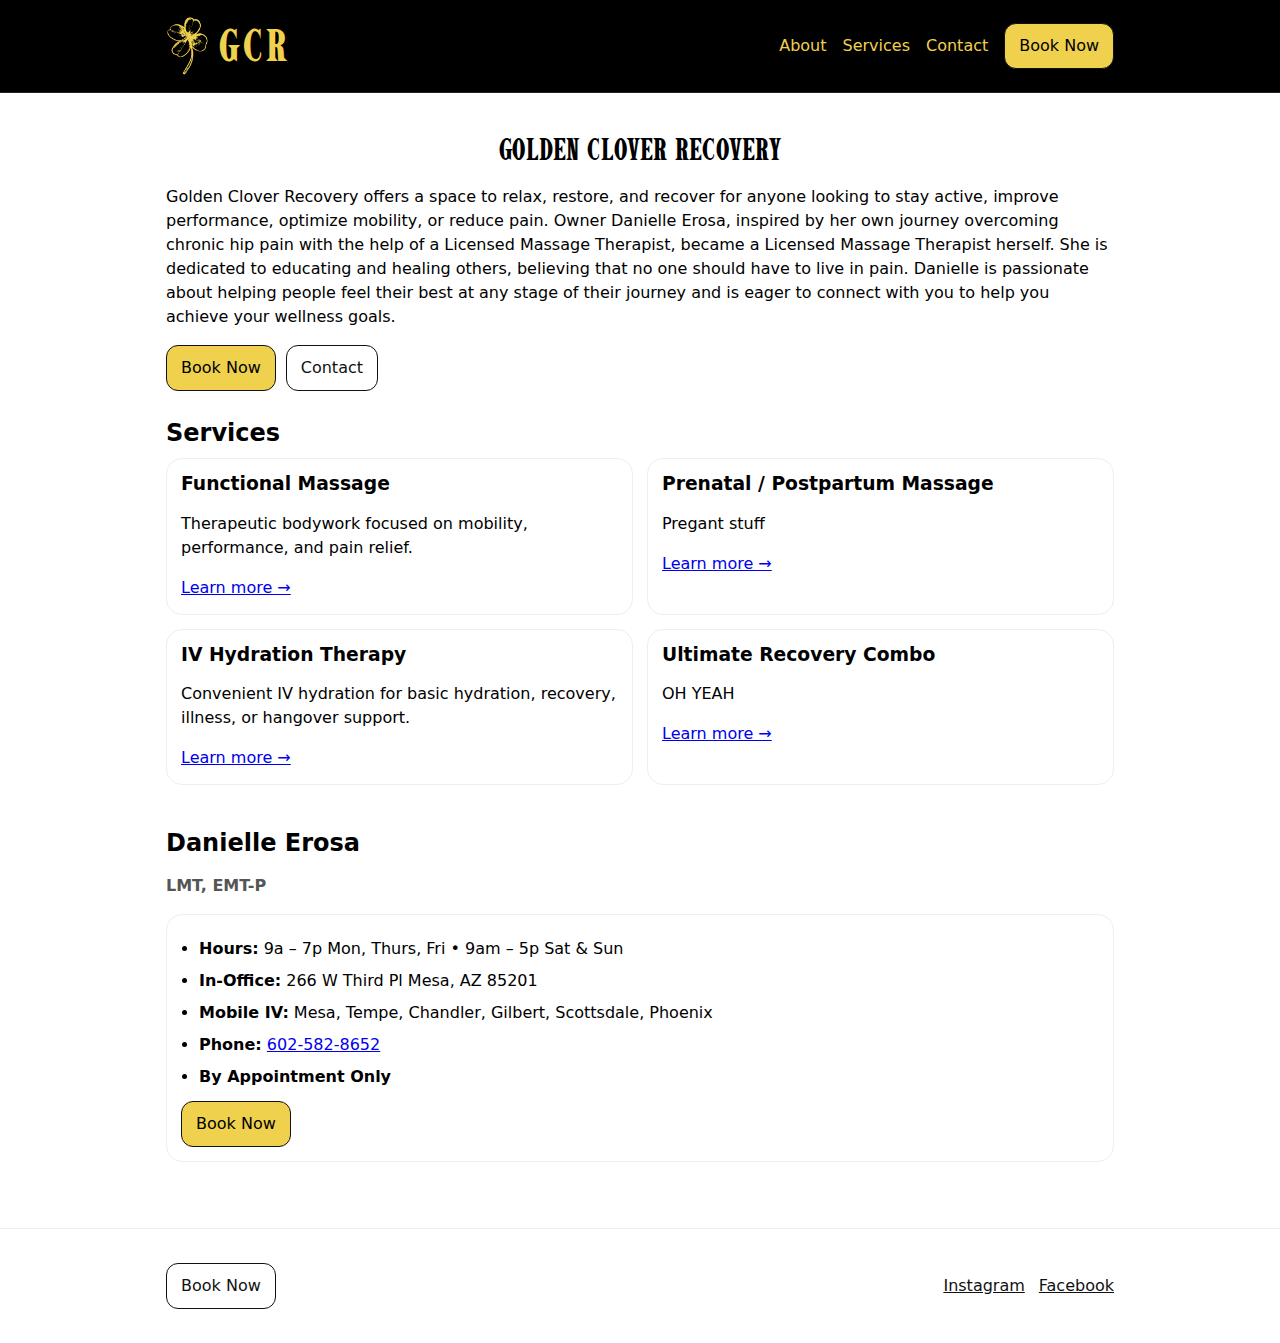
<file: Index.html>
<!doctype html>
<html lang="en">
<head>
  <meta charset="utf-8" />
  <meta name="viewport" content="width=device-width,initial-scale=1" />
  <title>Golden Clover Recovery</title>
  <link rel="stylesheet" href="styles.css" />
</head>
<body>
  <header class="site-header">
    <div class="wrap header-row">
      <a class="brand" href="index.html">
	    <img class="brand-logo" src="assets/logo.png" />
		<span>GCR</span>
	  </a>

      <button class="nav-toggle" aria-controls="site-nav" aria-expanded="false">
        Menu
      </button>

      <nav id="site-nav" class="site-nav" aria-label="Primary">
        <a href="about.html">About</a>
        <a href="services.html">Services</a>
        <a href="contact.html">Contact</a>
        <a class="btn" href="https://www.massagebook.com/therapists/GoldenCloverRecovery/services?ncf_source=friendly_url&src=external"
           target="_blank" rel="noopener">
          Book Now
        </a>
      </nav>
    </div>
  </header>

  <main class="wrap">
    <section class="hero">
      <h1>Golden Clover Recovery</h1>
      <p>
        Golden Clover Recovery offers a space to relax, restore, and recover for anyone looking to stay active, improve performance, optimize mobility, or reduce pain.
		Owner Danielle Erosa, inspired by her own journey overcoming chronic hip pain with the help of a Licensed Massage Therapist, became a Licensed Massage Therapist herself.
		She is dedicated to educating and healing others, believing that no one should have to live in pain.
		Danielle is passionate about helping people feel their best at any stage of their journey and is eager to connect with you to help you achieve your wellness goals.
      </p>

      <div class="actions">
        <a class="btn" href="https://www.massagebook.com/therapists/GoldenCloverRecovery/services?ncf_source=friendly_url&src=external"
           target="_blank" rel="noopener">
          Book Now
        </a>
        <a class="btn btn-outline" href="contact.html">Contact</a>
      </div>
    </section>

    <section class="section">
      <h2>Services</h2>
      <div class="grid">
        <article class="card">
          <h3>Functional Massage</h3>
          <p>Therapeutic bodywork focused on mobility, performance, and pain relief.</p>
          <a href="services.html">Learn more →</a>
        </article>

        <article class="card">
          <h3>Prenatal / Postpartum Massage</h3>
          <p>Pregant stuff</p>
          <a href="services.html">Learn more →</a>
        </article>
		
		<article class="card">
          <h3>IV Hydration Therapy</h3>
          <p>Convenient IV hydration for basic hydration, recovery, illness, or hangover support.</p>
          <a href="services.html">Learn more →</a>
        </article>
		
		<article class="card">
          <h3>Ultimate Recovery Combo</h3>
          <p>OH YEAH</p>
          <a href="services.html">Learn more →</a>
        </article>
      </div>
    </section>

    <section class="section">
      <h2>Danielle Erosa</h2>
      <p class="muted"><strong>LMT, EMT-P</strong></p>

      <div class="card">
        <ul class="list">
          <li><strong>Hours:</strong> 9a – 7p Mon, Thurs, Fri • 9am – 5p Sat &amp; Sun</li>
          <li><strong>In-Office:</strong> 266 W Third Pl Mesa, AZ 85201</li>
          <li><strong>Mobile IV:</strong> Mesa, Tempe, Chandler, Gilbert, Scottsdale, Phoenix</li>
          <li><strong>Phone:</strong> <a href="tel:+16025828652">602-582-8652</a></li>
          <li><strong>By Appointment Only</strong></li>
        </ul>

        <div class="actions">
          <a class="btn" href="https://www.massagebook.com/therapists/GoldenCloverRecovery/services?ncf_source=friendly_url&src=external"
             target="_blank" rel="noopener">
            Book Now
          </a>
        </div>
      </div>
    </section>
  </main>

  <footer class="site-footer">
    <div class="wrap footer-row">
      <a class="btn btn-outline" href="https://www.massagebook.com/therapists/GoldenCloverRecovery/services?ncf_source=friendly_url&src=external"
         target="_blank" rel="noopener">
        Book Now
      </a>

      <div class="footer-links">
        <a href="https://instagram.com/golden_clover_recovery" target="_blank" rel="noopener">Instagram</a>
        <a href="https://facebook.com/GCRecov" target="_blank" rel="noopener">Facebook</a>
      </div>
    </div>
  </footer>

  <script>
    const btn = document.querySelector(".nav-toggle");
    const nav = document.querySelector(".site-nav");

    btn.addEventListener("click", () => {
      const open = nav.classList.toggle("open");
      btn.setAttribute("aria-expanded", open ? "true" : "false");
    });
  </script>
</body>
</html>
</file>
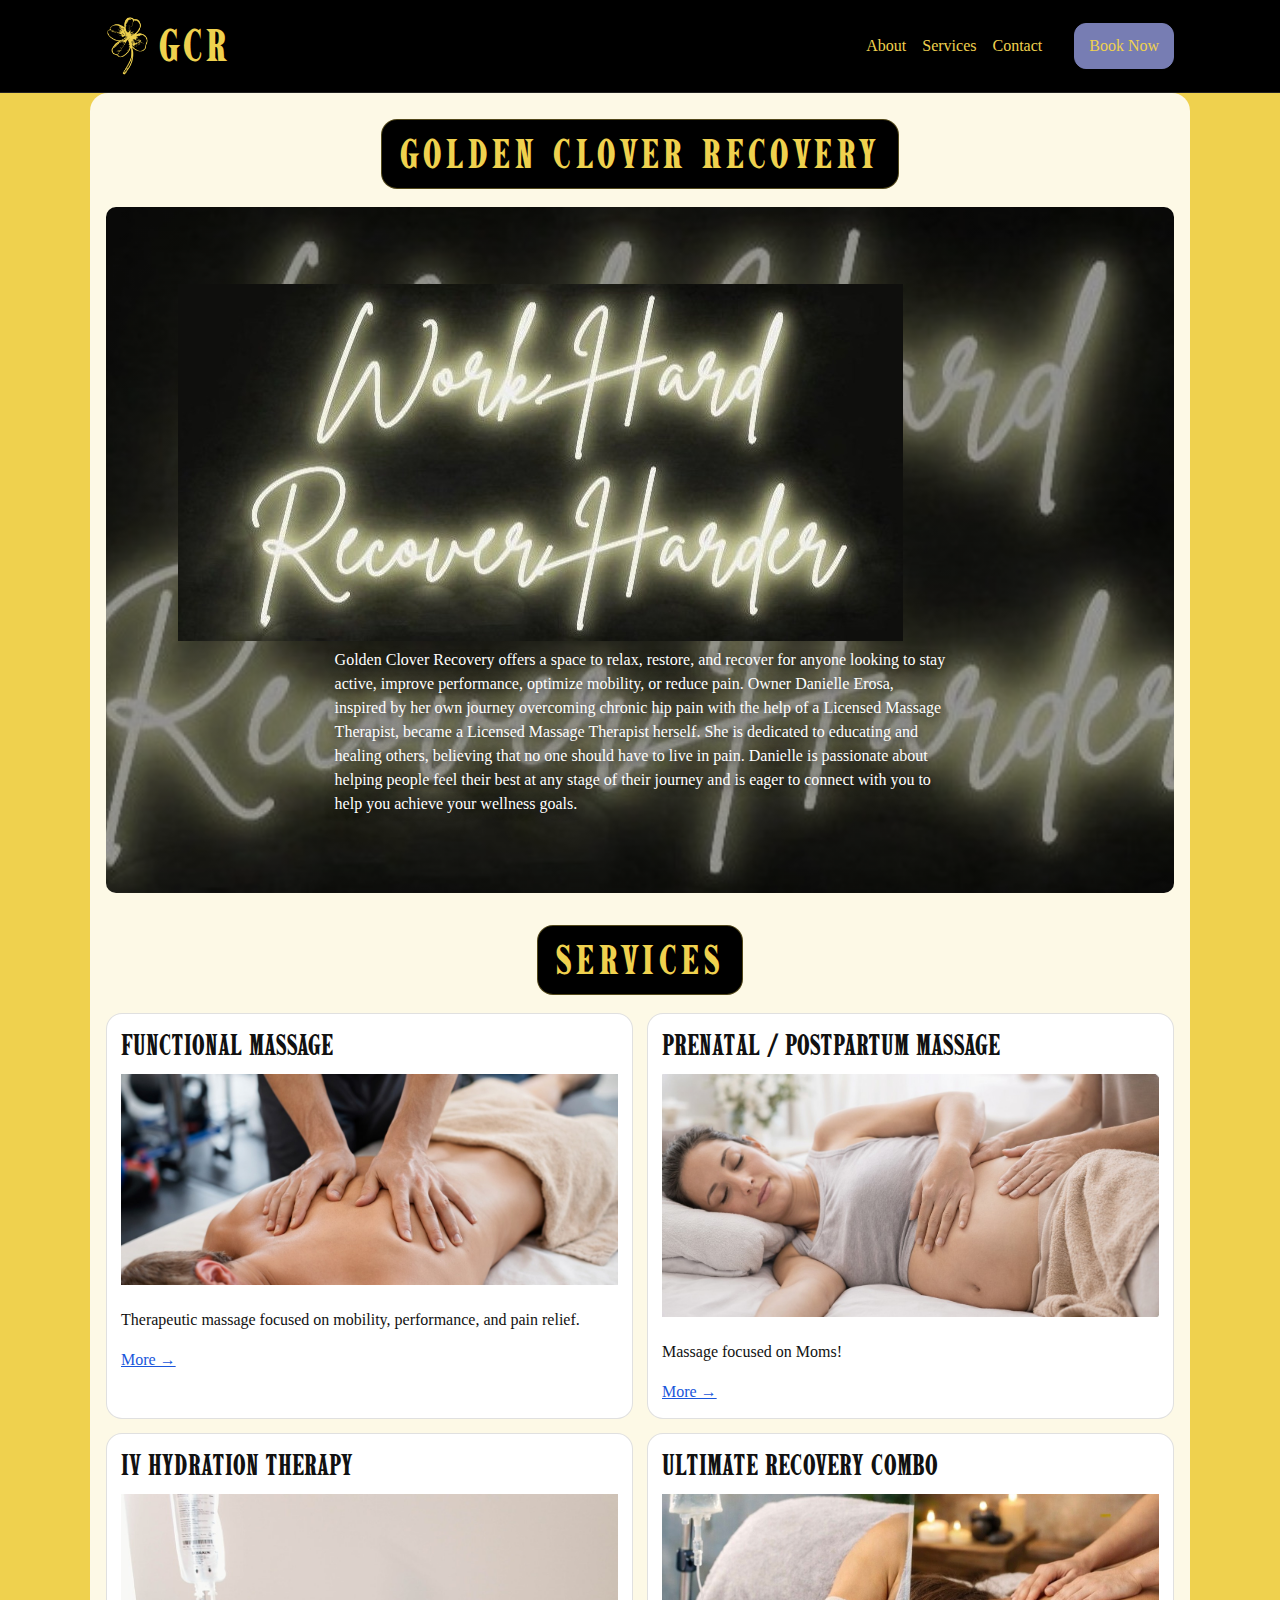
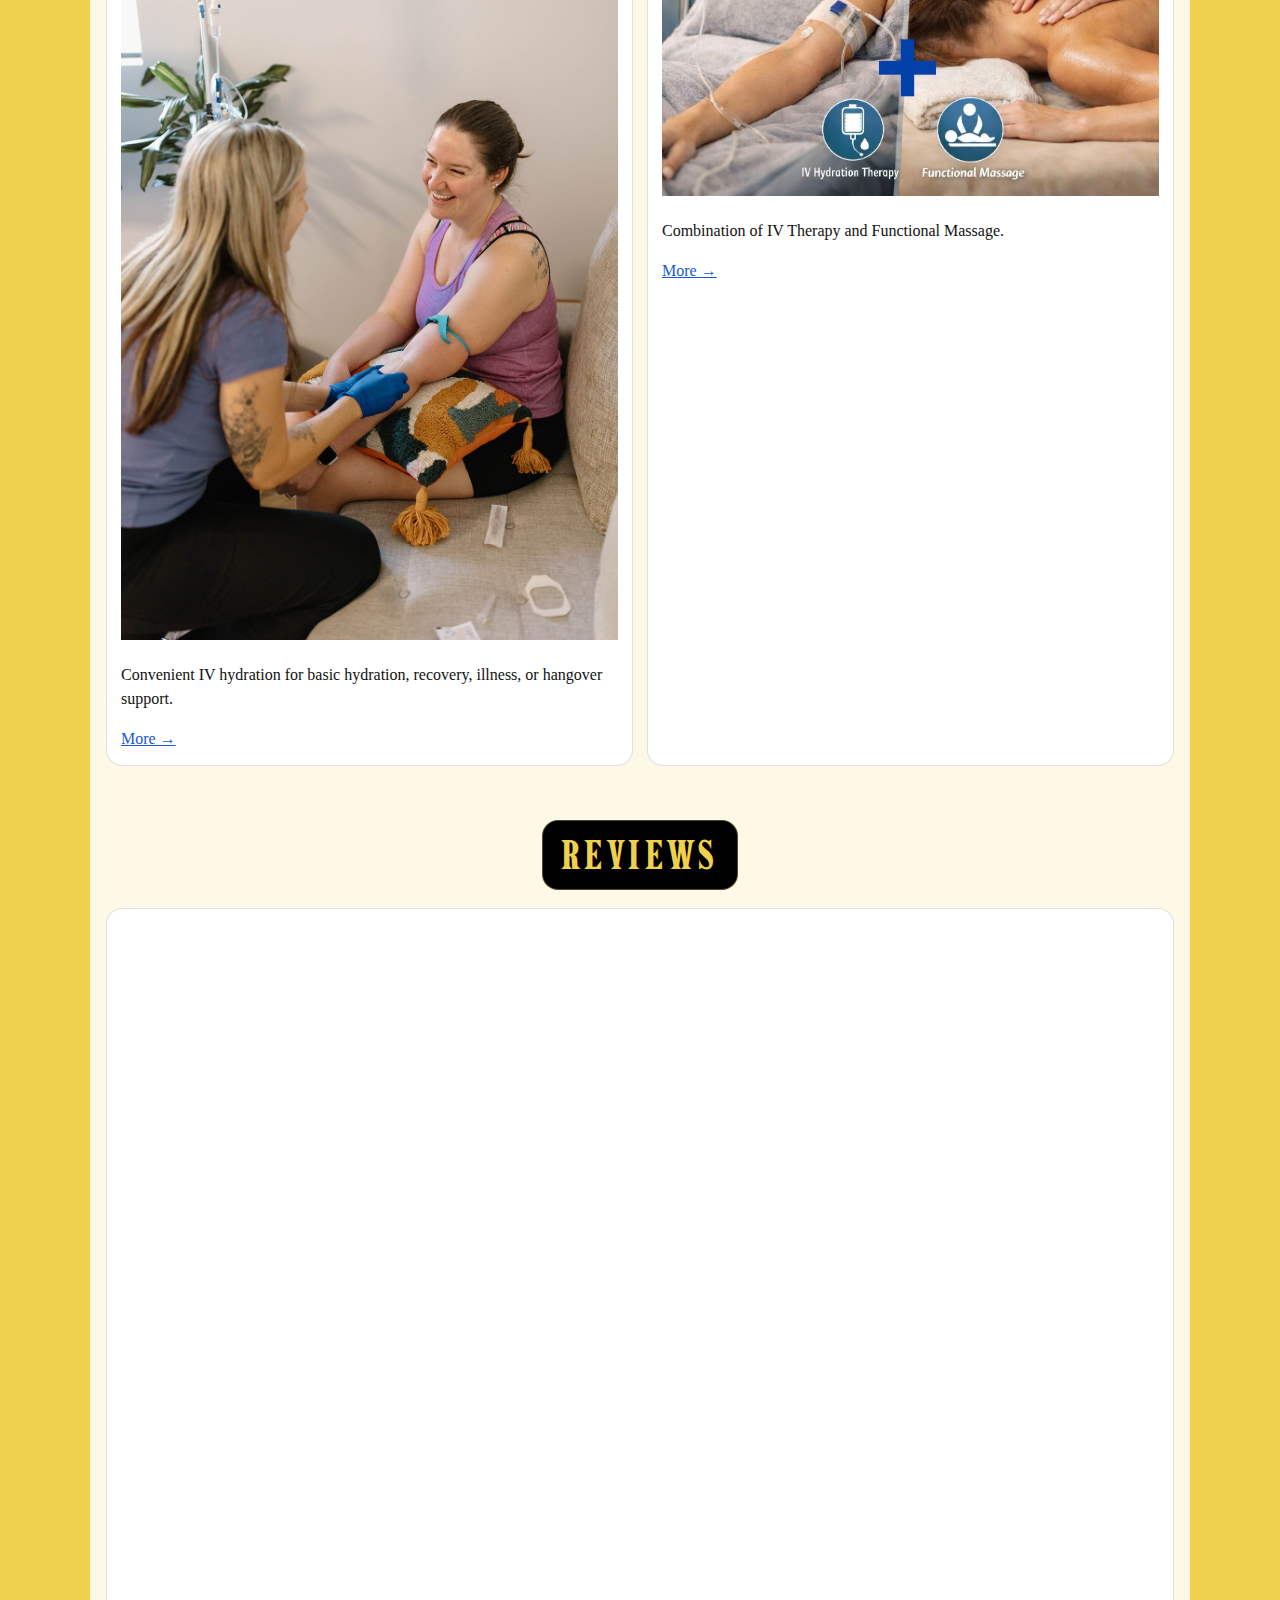
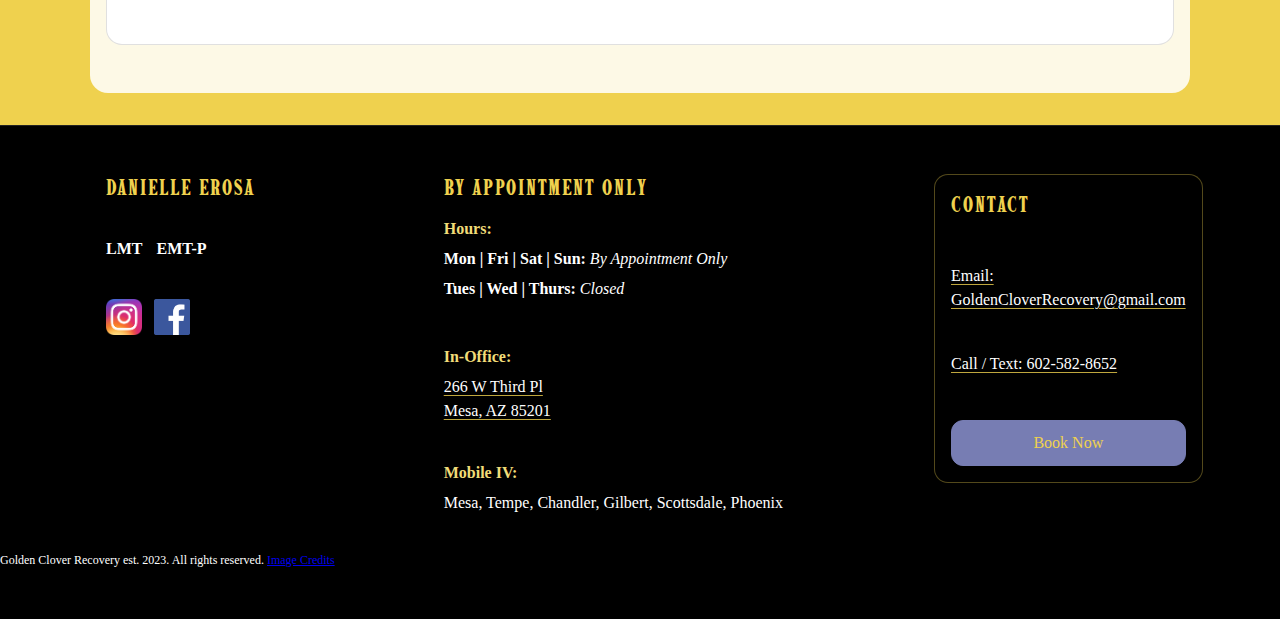
<file: docs/index.html>
<!doctype html>
<html lang="en">
<head>
  <meta charset="utf-8" />
  <meta name="viewport" content="width=device-width,initial-scale=1" />
  <title>Home | Golden Clover Recovery</title>
  <link rel="stylesheet" href="styles.css?v=4" />
  <link rel="icon" type="image/png" href="assets/favicon.png">
  <link rel="apple-touch-icon" href="assets/favicon.png">
</head>
<body class="theme-gold">
  <header class="site-header">
    <div class="wrap header-row">
      <a class="brand" href="index.html">
	    <img class="brand-logo" src="assets/logo.png" />
		<span>GCR</span>
	  </a>

      <button class="nav-toggle" aria-controls="site-nav" aria-expanded="false">
        Menu
      </button>

      <nav id="site-nav" class="site-nav" aria-label="Primary">
        <a href="about.html"><span style="font-family: 'Merriweather Sans';">About</span></a>
        <a href="services.html"><span style="font-family: 'Merriweather Sans';">Services</span></a>
        <a href="contact.html"><span style="font-family: 'Merriweather Sans';">Contact</span></a>
		<br>
        <a class="btn btn-book" href="https://www.massagebook.com/therapists/GoldenCloverRecovery/services?ncf_source=friendly_url&src=external"
           target="_blank" rel="noopener"><span style="font-family: 'Merriweather Sans';">Book Now</span></a>
      </nav>
    </div>
  </header>

  <main class="wrap">
    <h1 class="about-title" data-reveal>Golden Clover Recovery</h1>
    <section class="hero">
	  <img class="hero-img" data-reveal src="assets/neon-sign.jpg" />
	  <br>
	  <p data-reveal>
        <span style="font-family: 'Merriweather Sans';">Golden Clover Recovery offers a space to relax, restore, and recover for anyone looking to stay active, improve performance, optimize mobility, or reduce pain.
		Owner Danielle Erosa, inspired by her own journey overcoming chronic hip pain with the help of a Licensed Massage Therapist, became a Licensed Massage Therapist herself.
		She is dedicated to educating and healing others, believing that no one should have to live in pain.
		Danielle is passionate about helping people feel their best at any stage of their journey and is eager to connect with you to help you achieve your wellness goals.</span>
      </p>	  
    </section>

    <section class="section" data-reveal>
      <h2 class="about-title" data-reveal>Services</h2>
      <div class="grid">
        <article class="card" data-reveal>
          <h2 style="font-family: 'Latin Compressed'; font-size: 30px;">Functional Massage</h2>
		  <a href="services.html#functional"><img src="assets/functional massage home.jpg" /></a>
          <p><span style="font-family: 'Merriweather Sans';">Therapeutic massage focused on mobility, performance, and pain relief.</span></p>
          <a href="services.html#functional"><span style="font-family: 'Merriweather Sans';">More →</span></a>
        </article>

        <article class="card" data-reveal>
          <h2 style="font-family: 'Latin Compressed'; font-size: 30px;">Prenatal / Postpartum Massage</h2>
  		  <a href="services.html#prenatal-postpartum"><img src="assets/prenatal postpartum home.jpg" /></a>
          <p><span style="font-family: 'Merriweather Sans';">Massage focused on Moms!</span></p>
          <a href="services.html#prenatal-postpartum"><span style="font-family: 'Merriweather Sans';">More →</span></a>
        </article>
		
		<article class="card" data-reveal>
          <h2 style="font-family: 'Latin Compressed'; font-size: 30px;">IV Hydration Therapy</h2>
		  <a href="services.html#iv"><img src="assets/iv hydration home.jpg" /></a>
          <p><span style="font-family: 'Merriweather Sans';">Convenient IV hydration for basic hydration, recovery, illness, or hangover support.</span></p>
          <a href="services.html#iv"><span style="font-family: 'Merriweather Sans';">More →</span></a>
        </article>
		
		<article class="card" data-reveal>
          <h2 style="font-family: 'Latin Compressed'; font-size: 30px;">Ultimate Recovery Combo</h2>
		  <a href="services.html#combo"><img src="assets/combo home.jpg" /></a>
          <p><span style="font-family: 'Merriweather Sans';">Combination of IV Therapy and Functional Massage.</span></p>
          <a href="services.html#combo"><span style="font-family: 'Merriweather Sans';">More →</span></a>
        </article>
      </div>
    </section>

	<section class="section" data-reveal>
	  <h2 class="about-title">Reviews<h2>
	  <article class="card">
	    <iframe src="https://www.massagebook.com/therapists/GoldenCloverRecovery/widget/reviews" frameborder="0" width="100%" height="700"></iframe>
	  </article>
	</section>
  </main>

<footer class="site-footer">
  <section>
    <div class="wrap footer-grid">

      <!-- LEFT column -->
      <div class="footer-col footer-left">
        <h2 class="footer-title">Danielle Erosa</h2>
        <br>
        <div class="footer-creds">
          <span class="cred">
            <span class="cred-text"><span style="font-family: 'Merriweather Sans';">LMT</span></span>
          </span>

          <span class="cred">
            <span class="cred-text"><span style="font-family: 'Merriweather Sans';">EMT-P</span></span>
          </span>
        </div>
        <br>
        <div class="footer-social">
          <!-- placeholders: replace src paths with your actual icon files -->
          <a class="social-link" href="https://instagram.com/golden_clover_recovery" target="_blank" rel="noopener" aria-label="Instagram">
            <img class="social-icon" src="assets/Instagram logo.png" alt="" />
          </a>

          <a class="social-link" href="https://facebook.com/GCRecov" target="_blank" rel="noopener" aria-label="Facebook">
            <img class="social-icon" src="assets/FB logo.png" alt="" />
          </a>
        </div>
		<br>
      </div>

      <!-- MIDDLE column -->
      <div class="footer-col footer-middle">
        <h2 class="footer-title">By Appointment Only</h2>

        <div class="footer-block">
          <div class="footer-label"><span style="font-family: 'Merriweather Sans';">Hours:</span></div>
          <ul class="footer-list">
            <span style="font-family: 'Merriweather Sans';"><li><strong>Mon | Fri | Sat | Sun:</strong> <em>By Appointment Only</em></li></span>
            <span style="font-family: 'Merriweather Sans';"><li><strong>Tues | Wed | Thurs:</strong> <em>Closed</em></li></span>
          </ul>
        </div>
        <br>
        <div class="footer-block">
          <div class="footer-label"><span style="font-family: 'Merriweather Sans';">In-Office:</span></div>
          <a class="map-link map-smart"
             href="https://www.google.com/maps/search/?api=1&query=266%20W%20Third%20Pl%2C%20Mesa%2C%20AZ%2085201"
             target="_blank" rel="noopener">
            <span style="font-family: 'Merriweather Sans';">266 W Third Pl<br>
            Mesa, AZ 85201</span>
          </a>
        </div>
        <br>
        <div class="footer-block">
          <div class="footer-label"><span style="font-family: 'Merriweather Sans';">Mobile IV:</span></div>
          <div><span style="font-family: 'Merriweather Sans';">Mesa, Tempe, Chandler, Gilbert, Scottsdale, Phoenix</span></div>
        </div>
      </div>

      <!-- RIGHT column -->
      <div class="footer-col footer-right">
        <div class="footer-actions">
          <div class="contact-panel" aria-label="Contact options">
            <h2 class="contact-title">Contact</h2>
            <br>
            <a class="contact-link" href="mailto:GoldenCloverRecovery@gmail.com"><span style="font-family: 'Merriweather Sans';">Email: GoldenCloverRecovery@gmail.com</span></a>
			<br>
			<a class="contact-link" href="tel:+16025828652"><span style="font-family: 'Merriweather Sans';">Call / Text: 602-582-8652</span></a>
			<br>
		  <a class="btn btn-book" href="https://www.massagebook.com/therapists/GoldenCloverRecovery/services?ncf_source=friendly_url&src=external"
             target="_blank" rel="noopener">
            <span style="font-family: 'Merriweather Sans';">Book Now</span>
          </a>
        </div>
      </div>

    </div>
  </section>
  <section class="rights">
    <p><span style="font-family: 'Merriweather Sans'; font-size: 12px;">Golden Clover Recovery est. 2023. All rights reserved. <a href="credits.html">Image Credits</a></span></p>
  </section>
</footer>

<script>
  const btn = document.querySelector(".nav-toggle");
  const nav = document.querySelector(".site-nav");

  if (btn && nav) {
    btn.addEventListener("click", () => {
      const open = nav.classList.toggle("open");
      btn.setAttribute("aria-expanded", open ? "true" : "false");
    });
  }

  // Smart “Open in Maps” links (Apple devices -> Apple Maps, others -> Google Maps)
  const address = "266 W Third Pl, Mesa, AZ 85201";
  const appleUrl = "https://maps.apple.com/?q=" + encodeURIComponent(address);
  const googleUrl = "https://www.google.com/maps/search/?api=1&query=" + encodeURIComponent(address);

  const isApple = /iPad|iPhone|iPod|Macintosh/.test(navigator.userAgent);
  const mapsUrl = isApple ? appleUrl : googleUrl;

  document.querySelectorAll("a.map-smart").forEach(a => {
    a.href = mapsUrl;
  });
  // Reveal on scroll + on initial load
  const revealEls = document.querySelectorAll("[data-reveal]");
  const reduceMotion = window.matchMedia("(prefers-reduced-motion: reduce)").matches;

  if (!reduceMotion && "IntersectionObserver" in window) {
    const io = new IntersectionObserver((entries, obs) => {
      entries.forEach(entry => {
        if (!entry.isIntersecting) return;
        entry.target.classList.add("is-visible");
        obs.unobserve(entry.target); // remove this line if you want it to animate every time it re-enters
      });
    }, {
      threshold: 0.15,
      rootMargin: "0px 0px -10% 0px"
    });

    revealEls.forEach(el => io.observe(el));
  } else {
    // Fallback: just show everything
    revealEls.forEach(el => el.classList.add("is-visible"));
  }
</script>
</body>
</html>
</file>
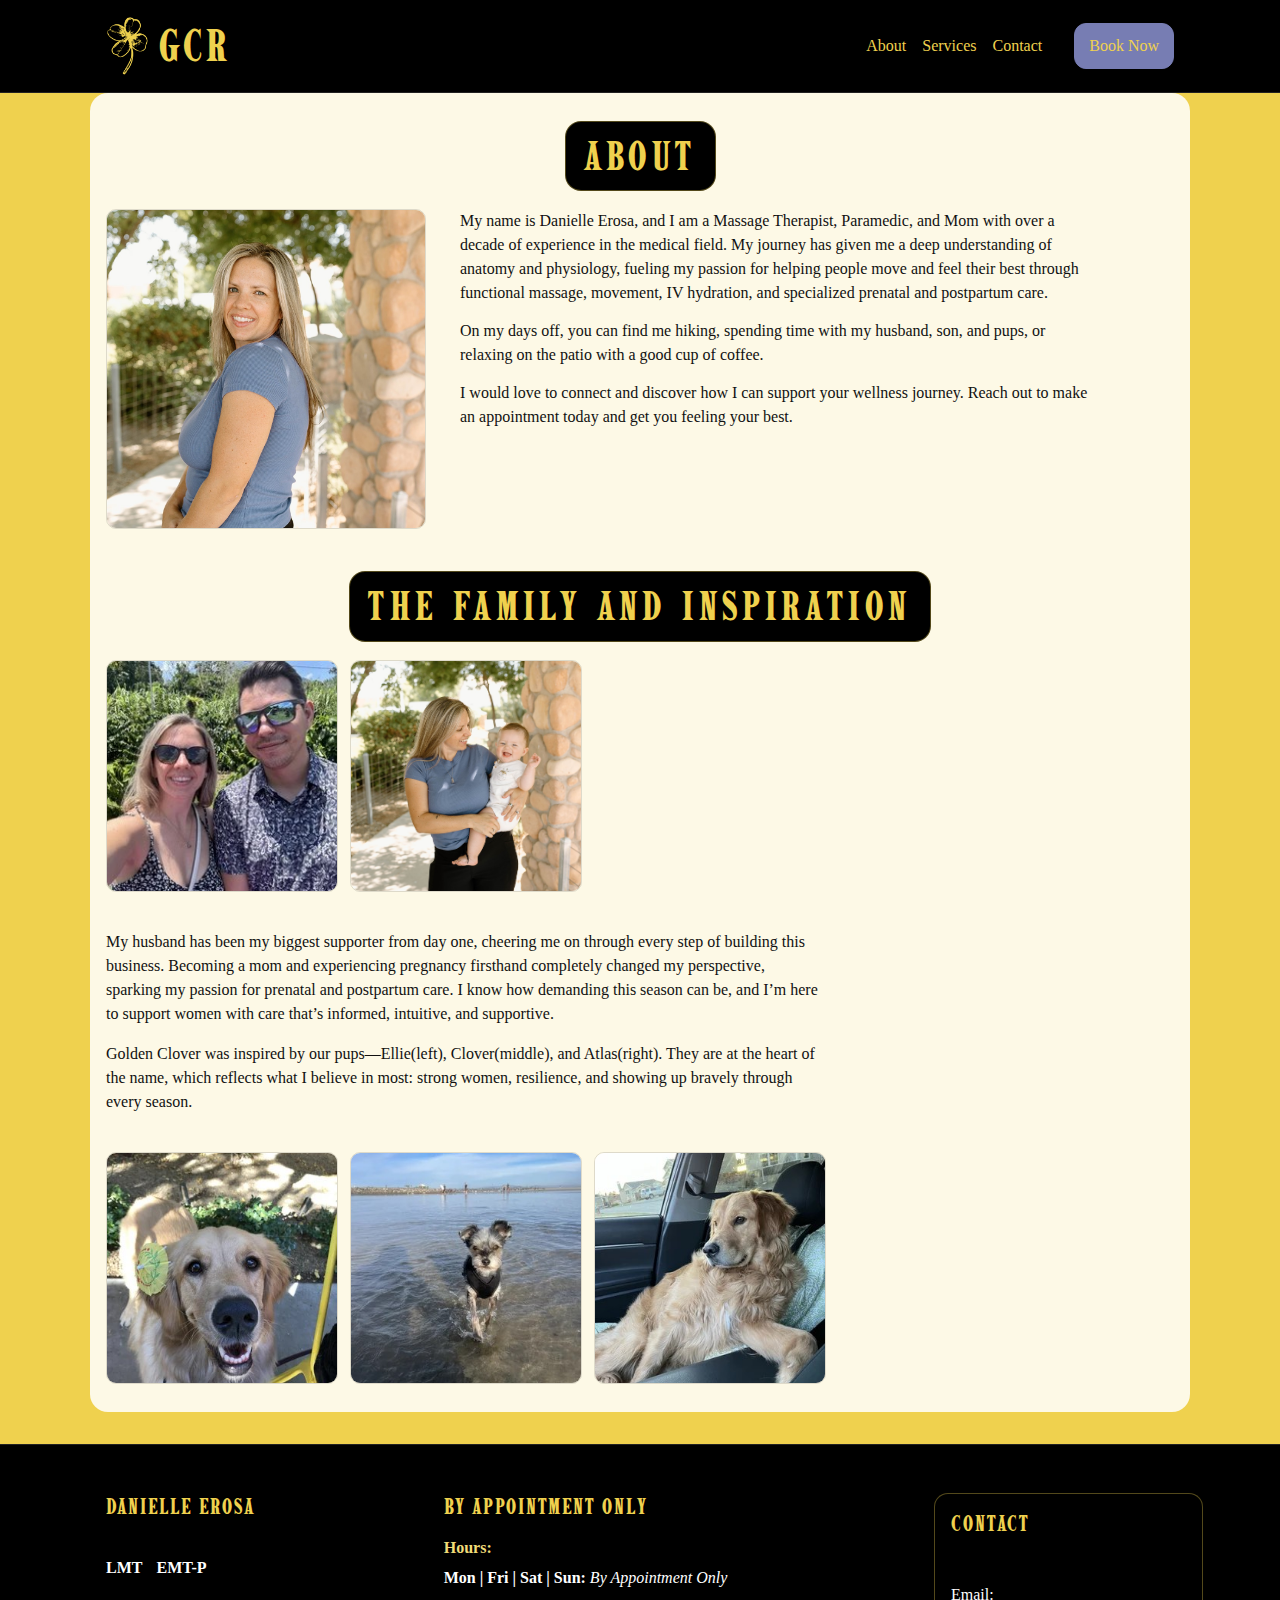
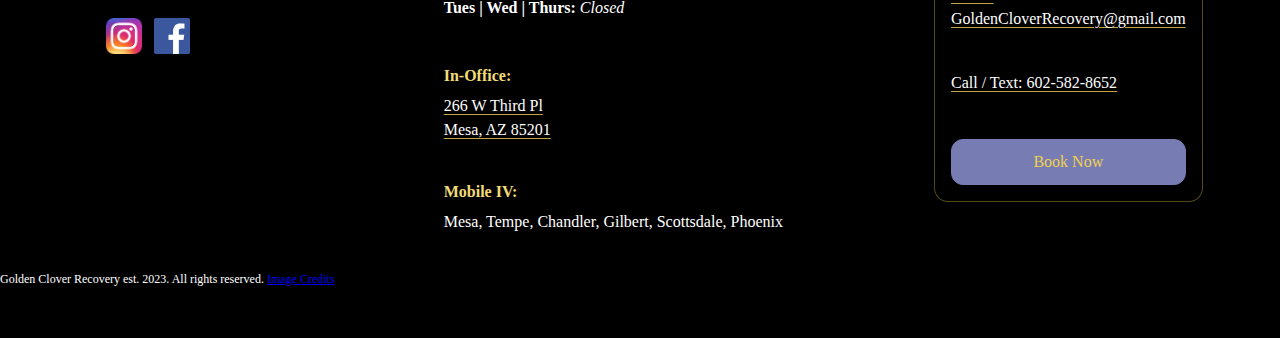
<file: docs/about.html>
<!doctype html>
<html lang="en">
<head>
  <meta charset="utf-8" />
  <meta name="viewport" content="width=device-width,initial-scale=1" />
  <title>About | Golden Clover Recovery</title>
  <link rel="stylesheet" href="styles.css" />
  <link rel="icon" type="image/png" href="assets/favicon.png">
  <link rel="apple-touch-icon" href="assets/favicon.png">
</head>
<body class="theme-gold">
  <header class="site-header">
    <div class="wrap header-row">
      <a class="brand" href="index.html">
	    <img class="brand-logo" src="assets/logo.png" />
		<span>GCR</span>
	  </a>

      <button class="nav-toggle" aria-controls="site-nav" aria-expanded="false">
        Menu
      </button>

      <nav id="site-nav" class="site-nav" aria-label="Primary">
        <a href="about.html"><span style="font-family: 'Merriweather Sans';">About</span></a>
        <a href="services.html"><span style="font-family: 'Merriweather Sans';">Services</span></a>
        <a href="contact.html"><span style="font-family: 'Merriweather Sans';">Contact</span></a>
		<br>
        <a class="btn btn-book" href="https://www.massagebook.com/therapists/GoldenCloverRecovery/services?ncf_source=friendly_url&src=external"
           target="_blank" rel="noopener"><span style="font-family: 'Merriweather Sans';">Book Now</span></a>
      </nav>
    </div>
  </header>
  
<main class="wrap about-page">

  <!-- ABOUT -->
  <section class="about-hero">
    <h1 class="about-title" data-reveal>ABOUT</h1>

    <div class="about-grid">
      <!-- Left image -->
      <div class="about-photo" data-reveal>
        <img src="assets/about-portrait.jpg" />
      </div>

      <!-- Right text -->
      <div class="about-copy">
	  <span style="font-family: 'Merriweather Sans';">
        <p data-reveal>
          My name is Danielle Erosa, and I am a Massage Therapist, Paramedic, and Mom with over a decade of experience in the medical field.
		  My journey has given me a deep understanding of anatomy and physiology, fueling my passion for helping people move and feel their best 
		  through functional massage, movement, IV hydration, and specialized prenatal and postpartum care.
        </p>

        <p data-reveal>
          On my days off, you can find me hiking, spending time with my husband, son, and pups, or relaxing on the patio with a good cup of coffee.
        </p>
		
		<p data-reveal>
		  I would love to connect and discover how I can support your wellness journey. Reach out to make an appointment today and get you feeling your best.
		</p>
	  </span>
      </div>
    </div>
  </section>

  <!-- FAMILY -->
  <section class="family">
    <h1 class="about-title" data-reveal>The Family and Inspiration</h1>

    <div class="family-grid">
      <!-- Left image -->
      <div class="family-left" data-reveal>
	    <div class="family-strip family-strip--two">
          <img src="assets/family 1.jpg" />
		  <img src="assets/family 2.jpg" />
        </div>
	  </div>

      <!-- Middle text -->
      <div class="family-copy family-copy--two">
	  <span style="font-family: 'Merriweather Sans';">
        <p data-reveal>
          My husband has been my biggest supporter from day one, cheering me on through every step of building this business. Becoming a mom and 
		  experiencing pregnancy firsthand completely changed my perspective, sparking my passion for prenatal and postpartum care. I know how 
		  demanding this season can be, and I’m here to support women with care that’s informed, intuitive, and supportive.
        </p>
		
		<p data-reveal>
		  Golden Clover was inspired by our pups—Ellie(left), Clover(middle), and Atlas(right). They are at the heart of the name, which reflects what I believe in 
		  most: strong women, resilience, and showing up bravely through every season.
		</p>
	  </span>
      </div>

      <!-- Right image strip -->
      <div class="family-right" data-reveal>
        <div class="family-strip">
          <img src="assets/dog-1.jpg" />
          <img src="assets/dog-2.jpg" />
          <img src="assets/dog-3.jpg" />
        </div>
      </div>
    </div>
  </section>

</main>
  
<footer class="site-footer">
  <section>
    <div class="wrap footer-grid">

      <!-- LEFT column -->
      <div class="footer-col footer-left">
        <h2 class="footer-title">Danielle Erosa</h2>
        <br>
        <div class="footer-creds">
          <span class="cred">
            <span class="cred-text"><span style="font-family: 'Merriweather Sans';">LMT</span></span>
          </span>

          <span class="cred">
            <span class="cred-text"><span style="font-family: 'Merriweather Sans';">EMT-P</span></span>
          </span>
        </div>
        <br>
        <div class="footer-social">
          <!-- placeholders: replace src paths with your actual icon files -->
          <a class="social-link" href="https://instagram.com/golden_clover_recovery" target="_blank" rel="noopener" aria-label="Instagram">
            <img class="social-icon" src="assets/Instagram logo.png" alt="" />
          </a>

          <a class="social-link" href="https://facebook.com/GCRecov" target="_blank" rel="noopener" aria-label="Facebook">
            <img class="social-icon" src="assets/FB logo.png" alt="" />
          </a>
        </div>
		<br>
      </div>

      <!-- MIDDLE column -->
      <div class="footer-col footer-middle">
        <h2 class="footer-title">By Appointment Only</h2>

        <div class="footer-block">
          <div class="footer-label"><span style="font-family: 'Merriweather Sans';">Hours:</span></div>
          <ul class="footer-list">
            <span style="font-family: 'Merriweather Sans';"><li><strong>Mon | Fri | Sat | Sun:</strong> <em>By Appointment Only</em></li></span>
            <span style="font-family: 'Merriweather Sans';"><li><strong>Tues | Wed | Thurs:</strong> <em>Closed</em></li></span>
          </ul>
        </div>
        <br>
        <div class="footer-block">
          <div class="footer-label"><span style="font-family: 'Merriweather Sans';">In-Office:</span></div>
          <a class="map-link map-smart"
             href="https://www.google.com/maps/search/?api=1&query=266%20W%20Third%20Pl%2C%20Mesa%2C%20AZ%2085201"
             target="_blank" rel="noopener">
            <span style="font-family: 'Merriweather Sans';">266 W Third Pl<br>
            Mesa, AZ 85201</span>
          </a>
        </div>
        <br>
        <div class="footer-block">
          <div class="footer-label"><span style="font-family: 'Merriweather Sans';">Mobile IV:</span></div>
          <div><span style="font-family: 'Merriweather Sans';">Mesa, Tempe, Chandler, Gilbert, Scottsdale, Phoenix</span></div>
        </div>
      </div>

      <!-- RIGHT column -->
      <div class="footer-col footer-right">
        <div class="footer-actions">
          <div class="contact-panel" aria-label="Contact options">
            <h2 class="contact-title">Contact</h2>
            <br>
            <a class="contact-link" href="mailto:GoldenCloverRecovery@gmail.com"><span style="font-family: 'Merriweather Sans';">Email: GoldenCloverRecovery@gmail.com</span></a>
			<br>
			<a class="contact-link" href="tel:+16025828652"><span style="font-family: 'Merriweather Sans';">Call / Text: 602-582-8652</span></a>
			<br>
		  <a class="btn btn-book" href="https://www.massagebook.com/therapists/GoldenCloverRecovery/services?ncf_source=friendly_url&src=external"
             target="_blank" rel="noopener">
            <span style="font-family: 'Merriweather Sans';">Book Now</span>
          </a>
        </div>
      </div>

    </div>
  </section>
  <section class="rights">
    <p><span style="font-family: 'Merriweather Sans'; font-size: 12px;">Golden Clover Recovery est. 2023. All rights reserved. <a href="credits.html">Image Credits</a></span></p>
  </section>
</footer>

<script>
  const btn = document.querySelector(".nav-toggle");
  const nav = document.querySelector(".site-nav");

  if (btn && nav) {
    btn.addEventListener("click", () => {
      const open = nav.classList.toggle("open");
      btn.setAttribute("aria-expanded", open ? "true" : "false");
    });
  }

  // Smart “Open in Maps” links (Apple devices -> Apple Maps, others -> Google Maps)
  const address = "266 W Third Pl, Mesa, AZ 85201";
  const appleUrl = "https://maps.apple.com/?q=" + encodeURIComponent(address);
  const googleUrl = "https://www.google.com/maps/search/?api=1&query=" + encodeURIComponent(address);

  const isApple = /iPad|iPhone|iPod|Macintosh/.test(navigator.userAgent);
  const mapsUrl = isApple ? appleUrl : googleUrl;

  document.querySelectorAll("a.map-smart").forEach(a => {
    a.href = mapsUrl;
  });
  // Reveal on scroll + on initial load
  const revealEls = document.querySelectorAll("[data-reveal]");
  const reduceMotion = window.matchMedia("(prefers-reduced-motion: reduce)").matches;

  if (!reduceMotion && "IntersectionObserver" in window) {
    const io = new IntersectionObserver((entries, obs) => {
      entries.forEach(entry => {
        if (!entry.isIntersecting) return;
        entry.target.classList.add("is-visible");
        obs.unobserve(entry.target); // remove this line if you want it to animate every time it re-enters
      });
    }, {
      threshold: 0.15,
      rootMargin: "0px 0px -10% 0px"
    });

    revealEls.forEach(el => io.observe(el));
  } else {
    // Fallback: just show everything
    revealEls.forEach(el => el.classList.add("is-visible"));
  }
</script>
</body>
</html>
</file>
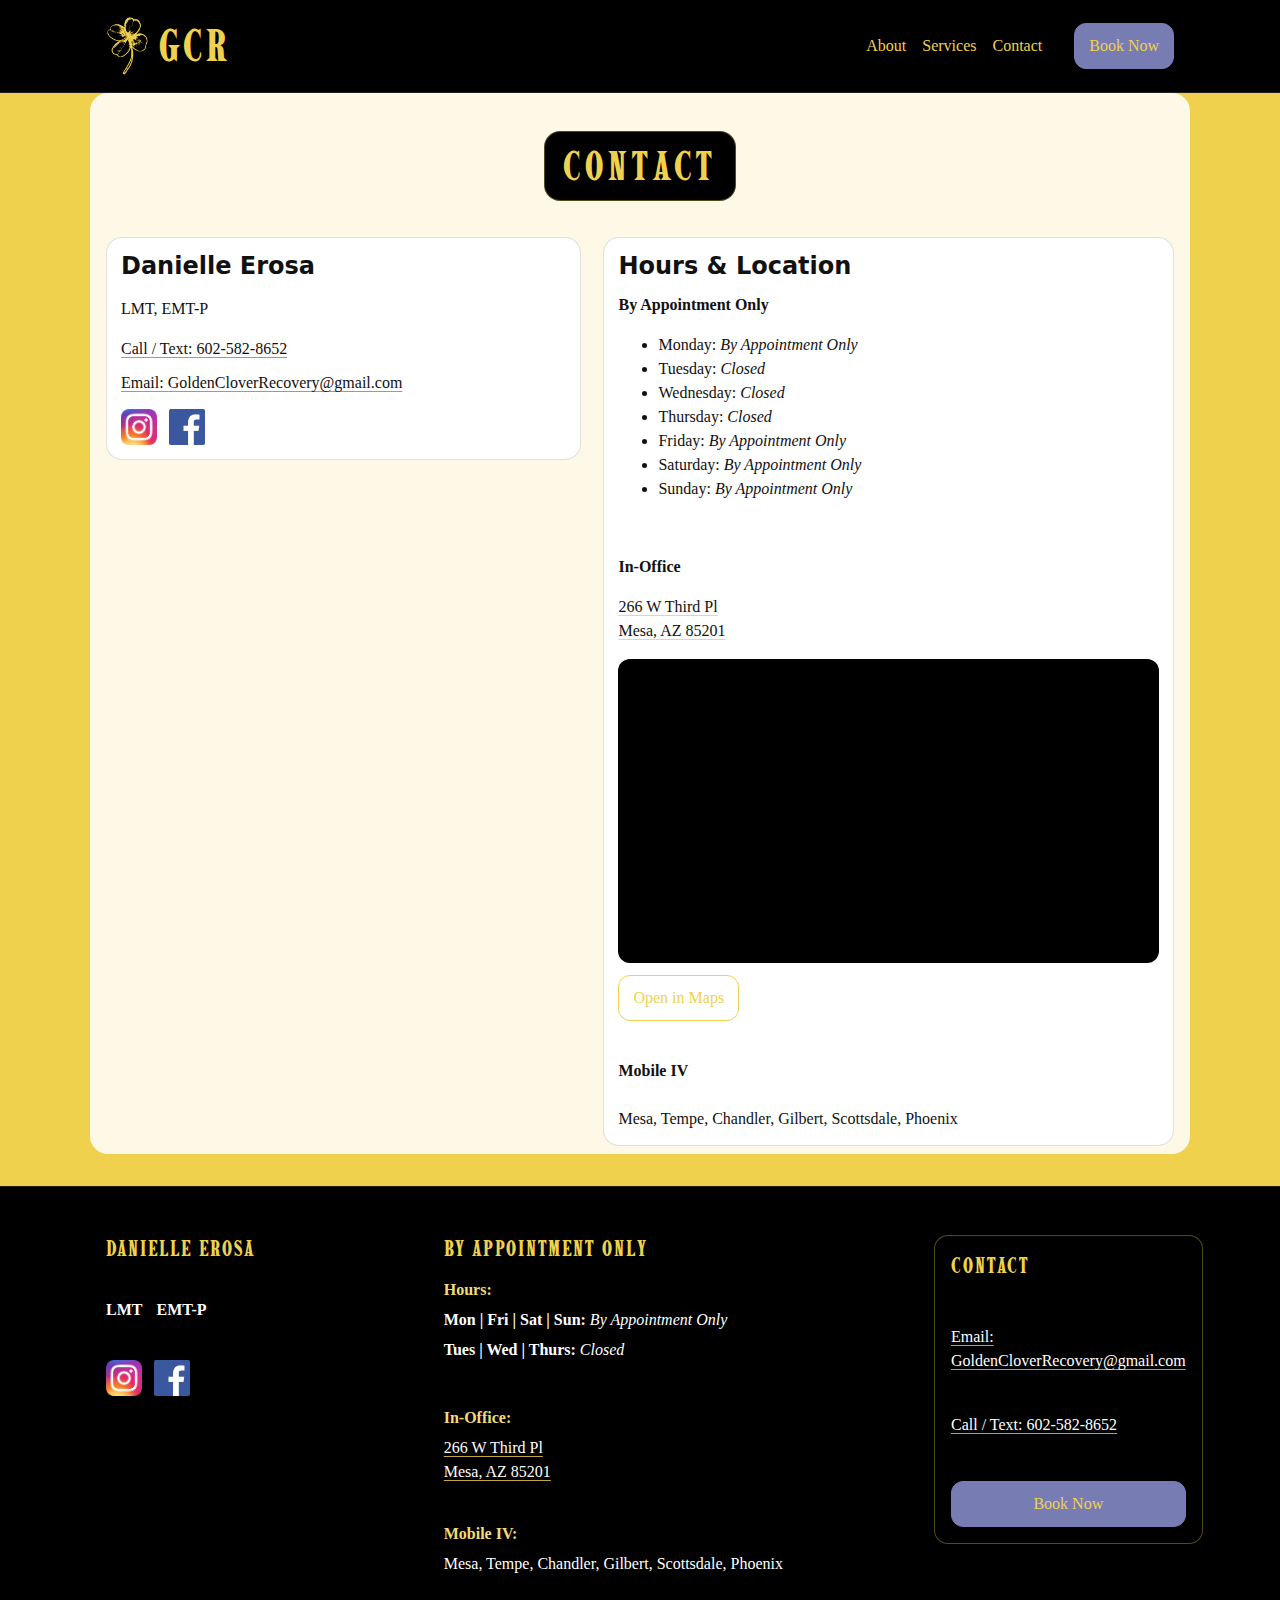
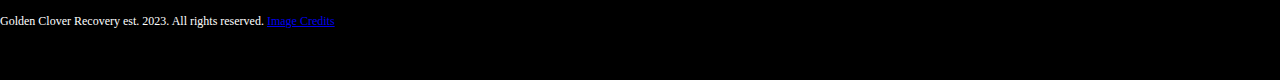
<file: docs/contact.html>
<!doctype html>
<html lang="en">
<head>
  <meta charset="utf-8" />
  <meta name="viewport" content="width=device-width,initial-scale=1" />
  <title>Contact | Golden Clover Recovery</title>
  <link rel="stylesheet" href="styles.css" />
  <link rel="icon" type="image/png" href="assets/favicon.png">
  <link rel="apple-touch-icon" href="assets/favicon.png">
</head>
<body class="theme-gold">
  <header class="site-header">
    <div class="wrap header-row">
      <a class="brand" href="index.html">
	    <img class="brand-logo" src="assets/logo.png" />
		<span>GCR</span>
	  </a>

      <button class="nav-toggle" aria-controls="site-nav" aria-expanded="false">
        Menu
      </button>

      <nav id="site-nav" class="site-nav" aria-label="Primary">
        <a href="about.html"><span style="font-family: 'Merriweather Sans';">About</span></a>
        <a href="services.html"><span style="font-family: 'Merriweather Sans';">Services</span></a>
        <a href="contact.html"><span style="font-family: 'Merriweather Sans';">Contact</span></a>
		<br>
        <a class="btn btn-book" href="https://www.massagebook.com/therapists/GoldenCloverRecovery/services?ncf_source=friendly_url&src=external"
           target="_blank" rel="noopener"><span style="font-family: 'Merriweather Sans';">Book Now</span></a>
      </nav>
    </div>
  </header>
  
<main class="wrap contact-page">

  <section class="contact-hero">
    <h1 class="about-title" data-reveal>CONTACT</h1>
  </section>

  <section class="contact-grid">
    <!-- Contact info -->
    <div class="card contact-card"><span style="font-family: 'Merriweather Sans';">
      <h2 class="section-title" data-reveal><strong>Danielle Erosa</strong></h2>
	  <p data-reveal>LMT, EMT-P</p>

      <div class="contact-links" data-reveal>
        <a class="contactpage-link" href="tel:+16025828652">Call / Text: 602-582-8652</a>
        <a class="contactpage-link" href="mailto:GoldenCloverRecovery@gmail.com">Email: GoldenCloverRecovery@gmail.com</a>
      </div>

      <div class="footer-social contact-social" data-reveal>
        <!-- placeholders: swap src paths later -->
        <a class="social-link" href="https://instagram.com/golden_clover_recovery" target="_blank" rel="noopener" aria-label="Instagram">
          <img class="social-icon" src="assets/Instagram logo.png" alt="Instagram" />
        </a>

        <a class="social-link" href="https://facebook.com/GCRecov" target="_blank" rel="noopener" aria-label="Facebook">
          <img class="social-icon" src="assets/FB logo.png" alt="Facebook" />
        </a>
      </div>
	  </span>
      </div>

    <!-- Hours + location -->
    <div class="card contact-details"><span style="font-family: 'Merriweather Sans';">
      <h2 class="section-title" data-reveal>Hours &amp; Location</h2>

      <div class="detail-block" data-reveal>
        <div class="contact-label"><strong>By Appointment Only</strong></div>
        <ul class="contact-list">
          <li>Monday: <em>By Appointment Only</em></li>
          <li>Tuesday: <em>Closed</em></li>
          <li>Wednesday: <em>Closed</em></li>
          <li>Thursday: <em>Closed</em></li>
          <li>Friday: <em>By Appointment Only</em></li>
          <li>Saturday: <em>By Appointment Only</em></li>
          <li>Sunday: <em>By Appointment Only</em></li>
        </ul>
      </div>
      <br>
      <div class="detail-block" data-reveal>
        <div class="contact-label"><strong>In-Office</strong></div>

        <a class="map-link map-smart"
           href="https://www.google.com/maps/search/?api=1&query=266%20W%20Third%20Pl%2C%20Mesa%2C%20AZ%2085201"
           target="_blank" rel="noopener">
          <p>266 W Third Pl<br>
          Mesa, AZ 85201</p>
        </a>

        <div class="map-embed" aria-label="Map to 266 W Third Pl Mesa AZ 85201">
          <iframe
            title="Map - Golden Clover Recovery"
            src="https://www.google.com/maps?q=266%20W%20Third%20Pl%2C%20Mesa%2C%20AZ%2085201&output=embed"
            referrerpolicy="no-referrer-when-downgrade">
          </iframe>
        </div>

        <a class="btn btn-footer-outline map-open map-smart"
           href="https://www.google.com/maps/search/?api=1&query=266%20W%20Third%20Pl%2C%20Mesa%2C%20AZ%2085201"
           target="_blank" rel="noopener">
          Open in Maps
        </a>
      </div>
      <br>
      <div class="detail-block" data-reveal>
        <div class="contact-label"><strong>Mobile IV</strong></div>
		<br>
        <div>Mesa, Tempe, Chandler, Gilbert, Scottsdale, Phoenix</div>
      </div>
	  </span>
    </div>
  </section>

</main>
  
<footer class="site-footer">
  <section>
    <div class="wrap footer-grid">

      <!-- LEFT column -->
      <div class="footer-col footer-left">
        <h2 class="footer-title">Danielle Erosa</h2>
        <br>
        <div class="footer-creds">
          <span class="cred">
            <span class="cred-text"><span style="font-family: 'Merriweather Sans';">LMT</span></span>
          </span>

          <span class="cred">
            <span class="cred-text"><span style="font-family: 'Merriweather Sans';">EMT-P</span></span>
          </span>
        </div>
        <br>
        <div class="footer-social">
          <!-- placeholders: replace src paths with your actual icon files -->
          <a class="social-link" href="https://instagram.com/golden_clover_recovery" target="_blank" rel="noopener" aria-label="Instagram">
            <img class="social-icon" src="assets/Instagram logo.png" alt="" />
          </a>

          <a class="social-link" href="https://facebook.com/GCRecov" target="_blank" rel="noopener" aria-label="Facebook">
            <img class="social-icon" src="assets/FB logo.png" alt="" />
          </a>
        </div>
		<br>
      </div>

      <!-- MIDDLE column -->
      <div class="footer-col footer-middle">
        <h2 class="footer-title">By Appointment Only</h2>

        <div class="footer-block">
          <div class="footer-label"><span style="font-family: 'Merriweather Sans';">Hours:</span></div>
          <ul class="footer-list">
            <span style="font-family: 'Merriweather Sans';"><li><strong>Mon | Fri | Sat | Sun:</strong> <em>By Appointment Only</em></li></span>
            <span style="font-family: 'Merriweather Sans';"><li><strong>Tues | Wed | Thurs:</strong> <em>Closed</em></li></span>
          </ul>
        </div>
        <br>
        <div class="footer-block">
          <div class="footer-label"><span style="font-family: 'Merriweather Sans';">In-Office:</span></div>
          <a class="map-link map-smart"
             href="https://www.google.com/maps/search/?api=1&query=266%20W%20Third%20Pl%2C%20Mesa%2C%20AZ%2085201"
             target="_blank" rel="noopener">
            <span style="font-family: 'Merriweather Sans';">266 W Third Pl<br>
            Mesa, AZ 85201</span>
          </a>
        </div>
        <br>
        <div class="footer-block">
          <div class="footer-label"><span style="font-family: 'Merriweather Sans';">Mobile IV:</span></div>
          <div><span style="font-family: 'Merriweather Sans';">Mesa, Tempe, Chandler, Gilbert, Scottsdale, Phoenix</span></div>
        </div>
      </div>

      <!-- RIGHT column -->
      <div class="footer-col footer-right">
        <div class="footer-actions">
          <div class="contact-panel" aria-label="Contact options">
            <h2 class="contact-title">Contact</h2>
            <br>
            <a class="contact-link" href="mailto:GoldenCloverRecovery@gmail.com"><span style="font-family: 'Merriweather Sans';">Email: GoldenCloverRecovery@gmail.com</span></a>
			<br>
			<a class="contact-link" href="tel:+16025828652"><span style="font-family: 'Merriweather Sans';">Call / Text: 602-582-8652</span></a>
			<br>
		  <a class="btn btn-book" href="https://www.massagebook.com/therapists/GoldenCloverRecovery/services?ncf_source=friendly_url&src=external"
             target="_blank" rel="noopener">
            <span style="font-family: 'Merriweather Sans';">Book Now</span>
          </a>
        </div>
      </div>

    </div>
  </section>
  <section class="rights">
    <p><span style="font-family: 'Merriweather Sans'; font-size: 12px;">Golden Clover Recovery est. 2023. All rights reserved. <a href="credits.html">Image Credits</a></span></p>
  </section>
</footer>

<script>
  const btn = document.querySelector(".nav-toggle");
  const nav = document.querySelector(".site-nav");

  if (btn && nav) {
    btn.addEventListener("click", () => {
      const open = nav.classList.toggle("open");
      btn.setAttribute("aria-expanded", open ? "true" : "false");
    });
  }

  // Smart “Open in Maps” links (Apple devices -> Apple Maps, others -> Google Maps)
  const address = "266 W Third Pl, Mesa, AZ 85201";
  const appleUrl = "https://maps.apple.com/?q=" + encodeURIComponent(address);
  const googleUrl = "https://www.google.com/maps/search/?api=1&query=" + encodeURIComponent(address);

  const isApple = /iPad|iPhone|iPod|Macintosh/.test(navigator.userAgent);
  const mapsUrl = isApple ? appleUrl : googleUrl;

  document.querySelectorAll("a.map-smart").forEach(a => {
    a.href = mapsUrl;
  });
  // Reveal on scroll + on initial load
  const revealEls = document.querySelectorAll("[data-reveal]");
  const reduceMotion = window.matchMedia("(prefers-reduced-motion: reduce)").matches;

  if (!reduceMotion && "IntersectionObserver" in window) {
    const io = new IntersectionObserver((entries, obs) => {
      entries.forEach(entry => {
        if (!entry.isIntersecting) return;
        entry.target.classList.add("is-visible");
        obs.unobserve(entry.target); // remove this line if you want it to animate every time it re-enters
      });
    }, {
      threshold: 0.15,
      rootMargin: "0px 0px -10% 0px"
    });

    revealEls.forEach(el => io.observe(el));
  } else {
    // Fallback: just show everything
    revealEls.forEach(el => el.classList.add("is-visible"));
  }
</script>
</body>
</html>
</file>
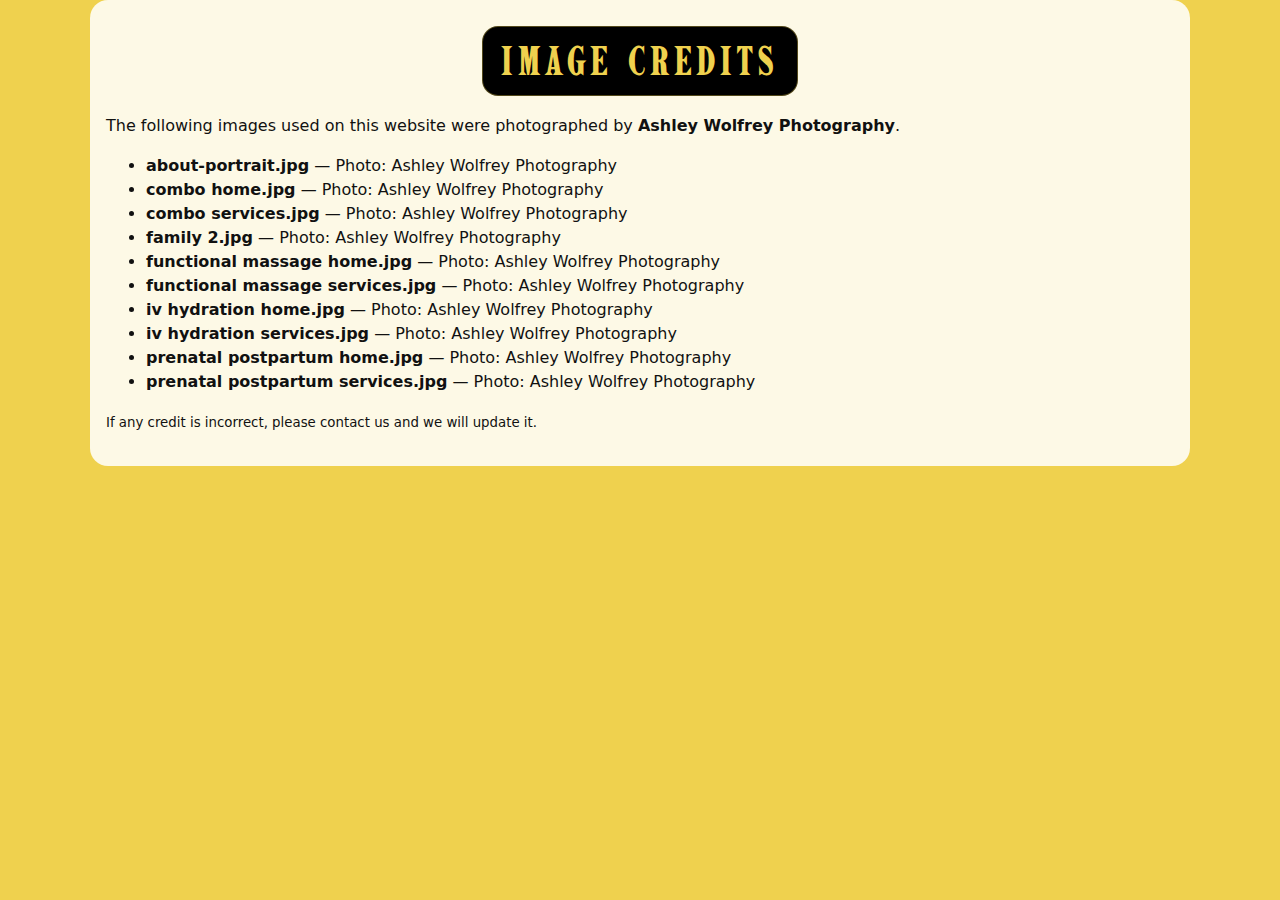
<file: docs/credits.html>
<!doctype html>
<html lang="en">
<head>
  <meta charset="utf-8" />
  <meta name="viewport" content="width=device-width, initial-scale=1" />
  <title>Image Credits | Golden Clover Recovery</title>
  <link rel="stylesheet" href="styles.css" />
</head>

<body>
  <main class="wrap">
    <h1 class="about-title">Image Credits</h1>

    <p>
      The following images used on this website were photographed by
      <strong>Ashley Wolfrey Photography</strong>.
    </p>

    <ul>
      <li><strong>about-portrait.jpg</strong> — Photo: Ashley Wolfrey Photography</li>
      <li><strong>combo home.jpg</strong> — Photo: Ashley Wolfrey Photography</li>
      <li><strong>combo services.jpg</strong> — Photo: Ashley Wolfrey Photography</li>
      <li><strong>family 2.jpg</strong> — Photo: Ashley Wolfrey Photography</li>
      <li><strong>functional massage home.jpg</strong> — Photo: Ashley Wolfrey Photography</li>
      <li><strong>functional massage services.jpg</strong> — Photo: Ashley Wolfrey Photography</li>
      <li><strong>iv hydration home.jpg</strong> — Photo: Ashley Wolfrey Photography</li>
      <li><strong>iv hydration services.jpg</strong> — Photo: Ashley Wolfrey Photography</li>
      <li><strong>prenatal postpartum home.jpg</strong> — Photo: Ashley Wolfrey Photography</li>
      <li><strong>prenatal postpartum services.jpg</strong> — Photo: Ashley Wolfrey Photography</li>
    </ul>

    <p><small>If any credit is incorrect, please contact us and we will update it.</small></p>
  </main>
</body>
</html>
</file>
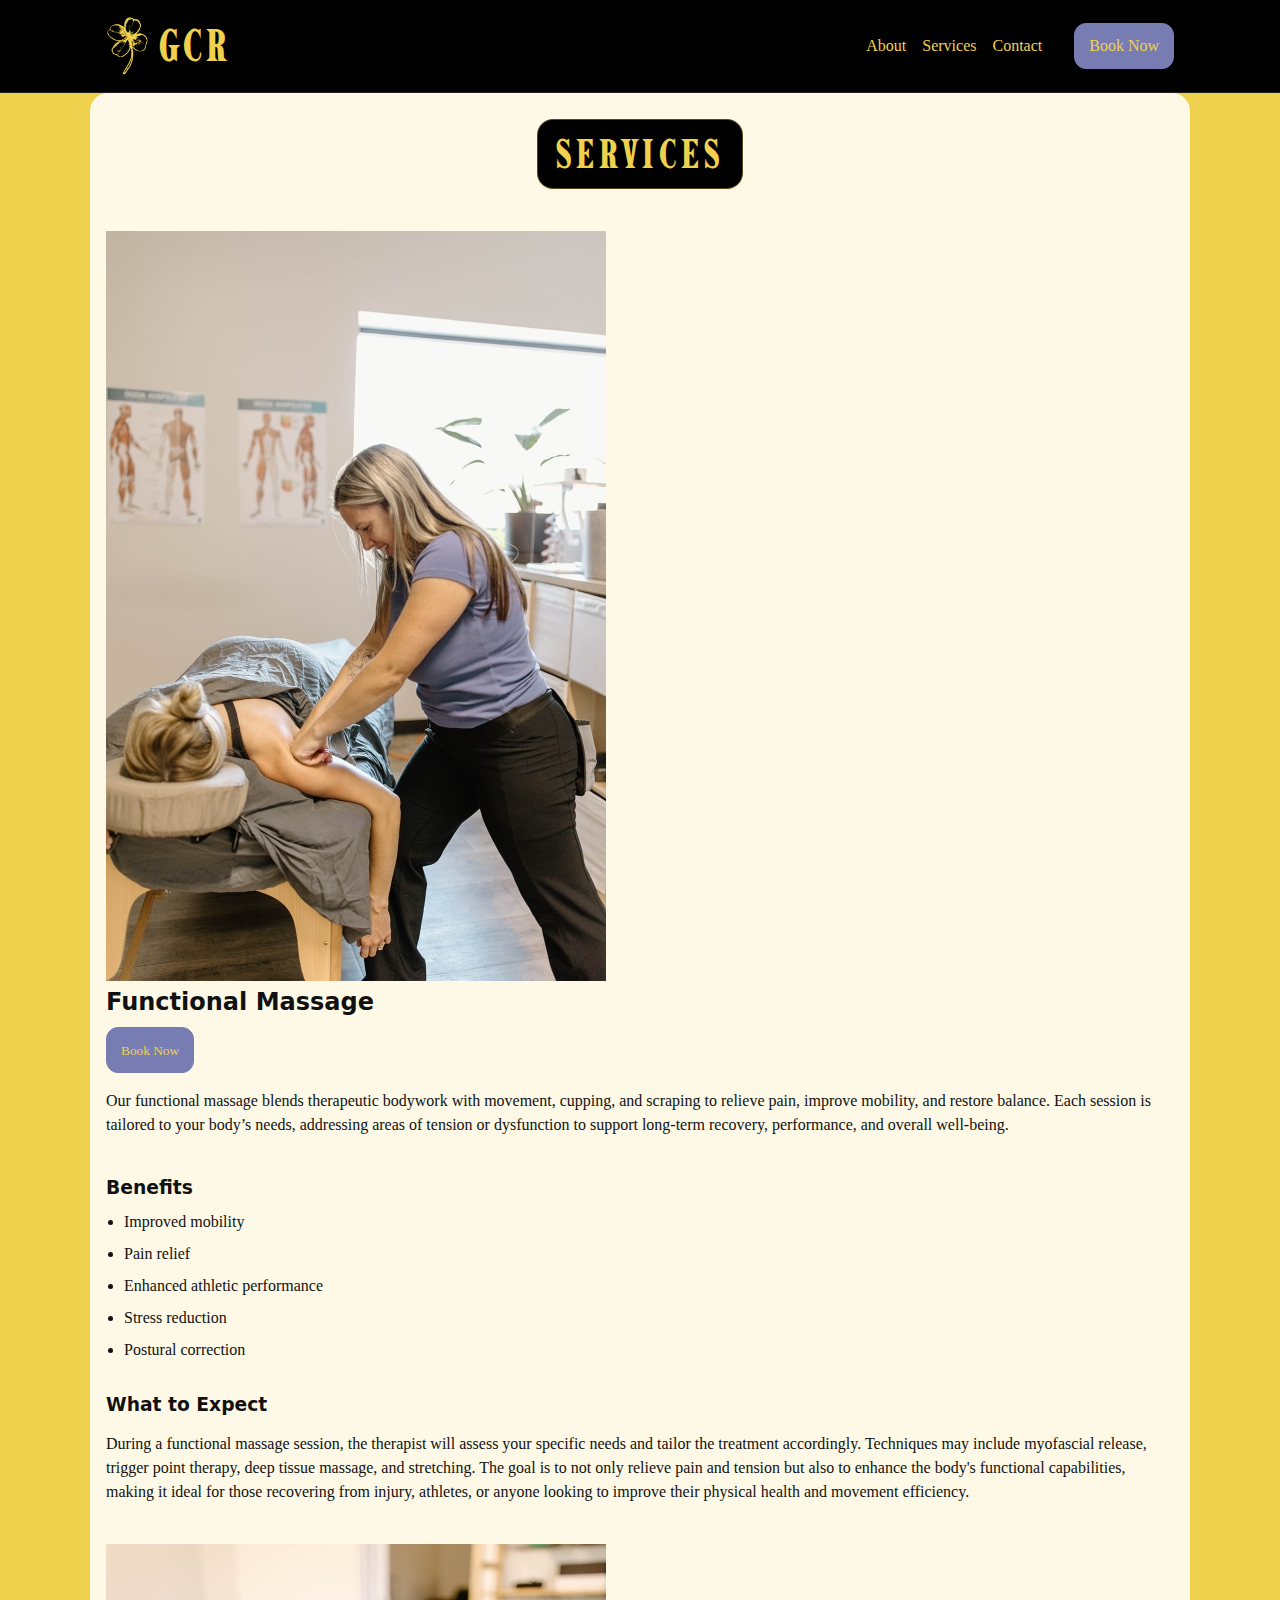
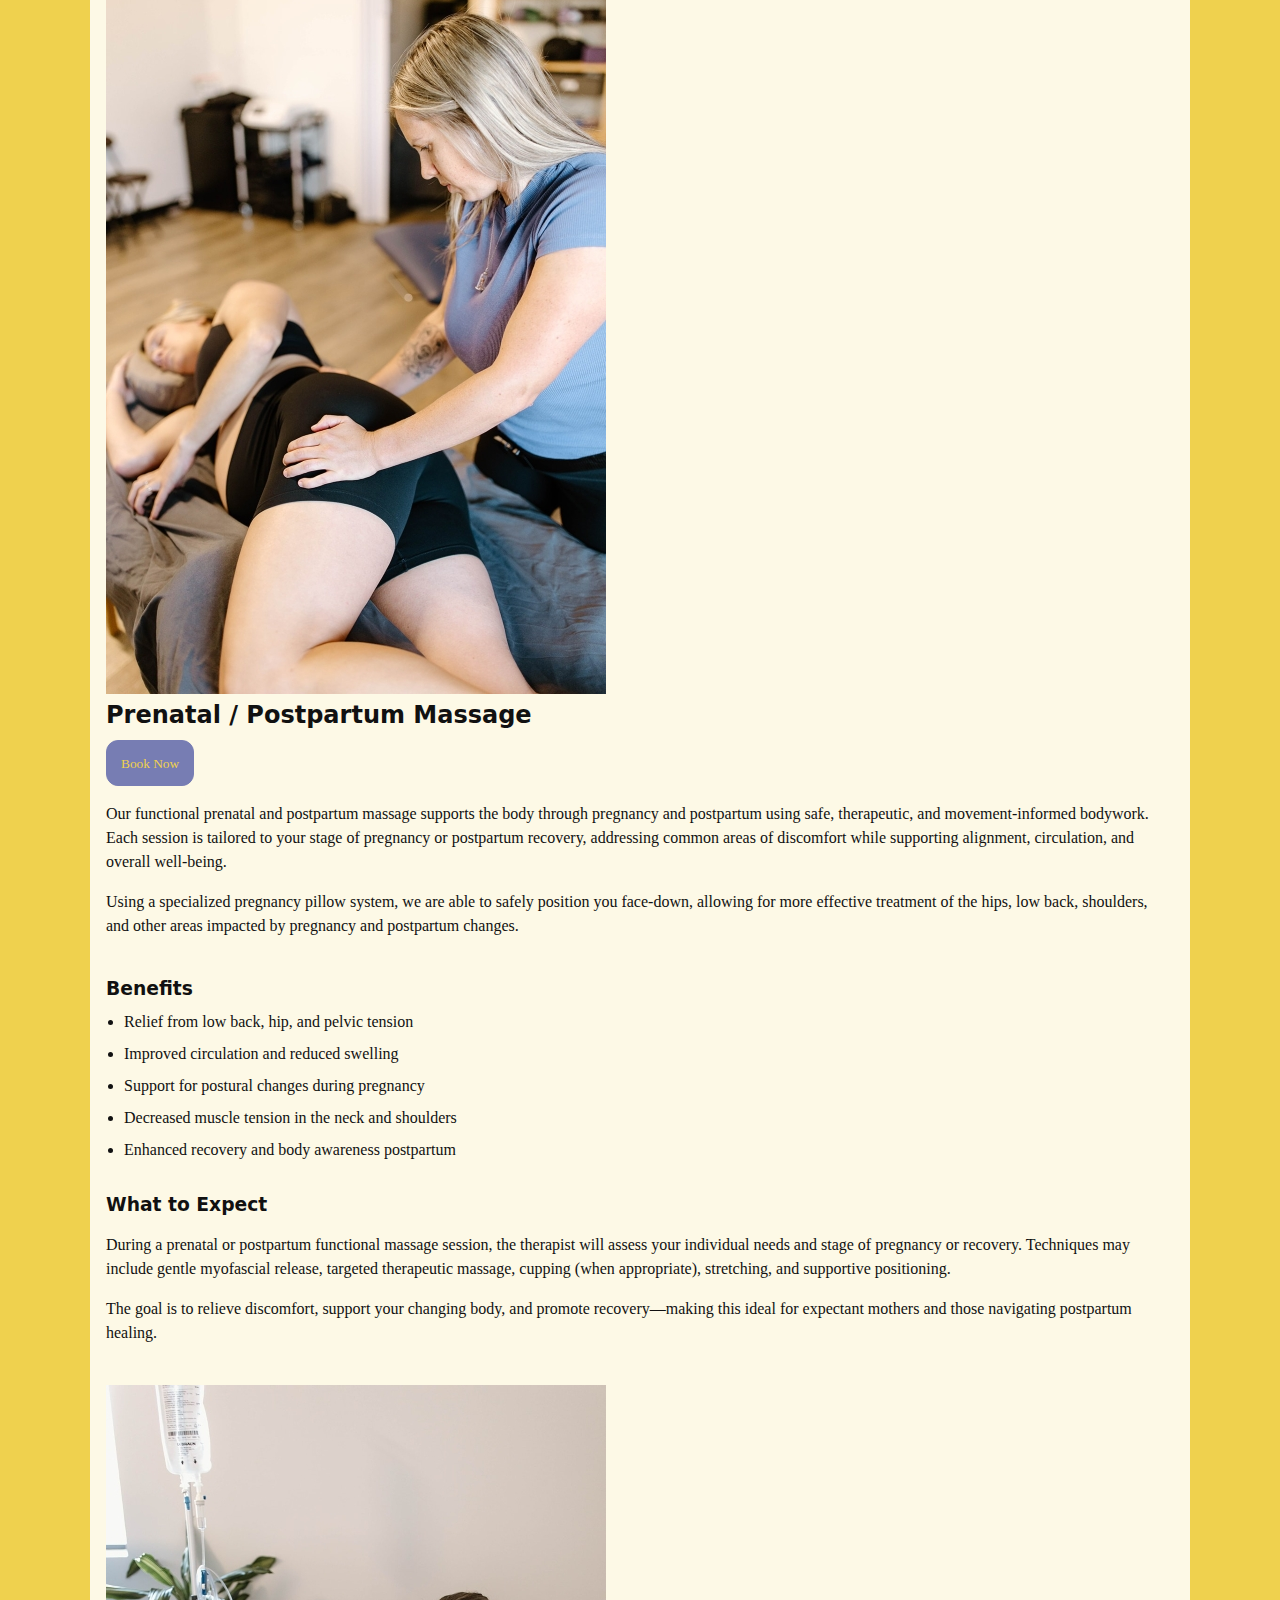
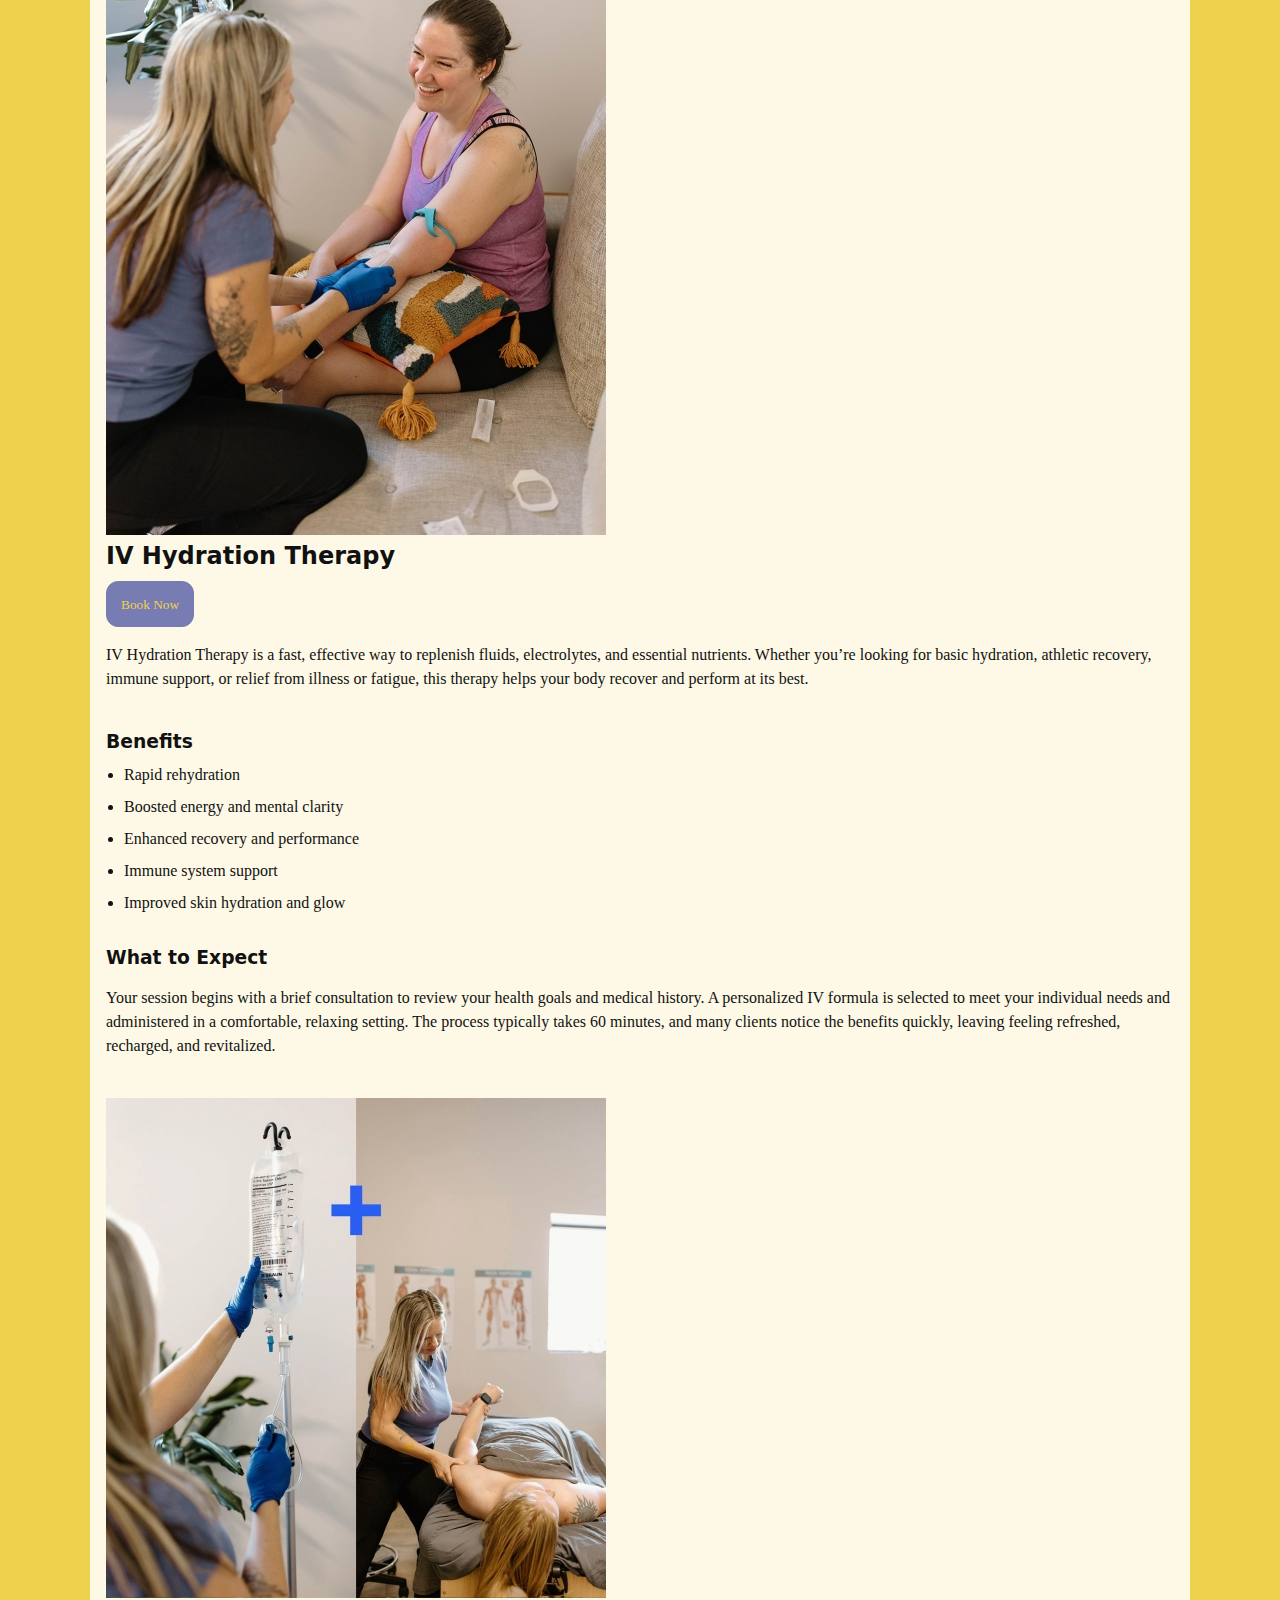
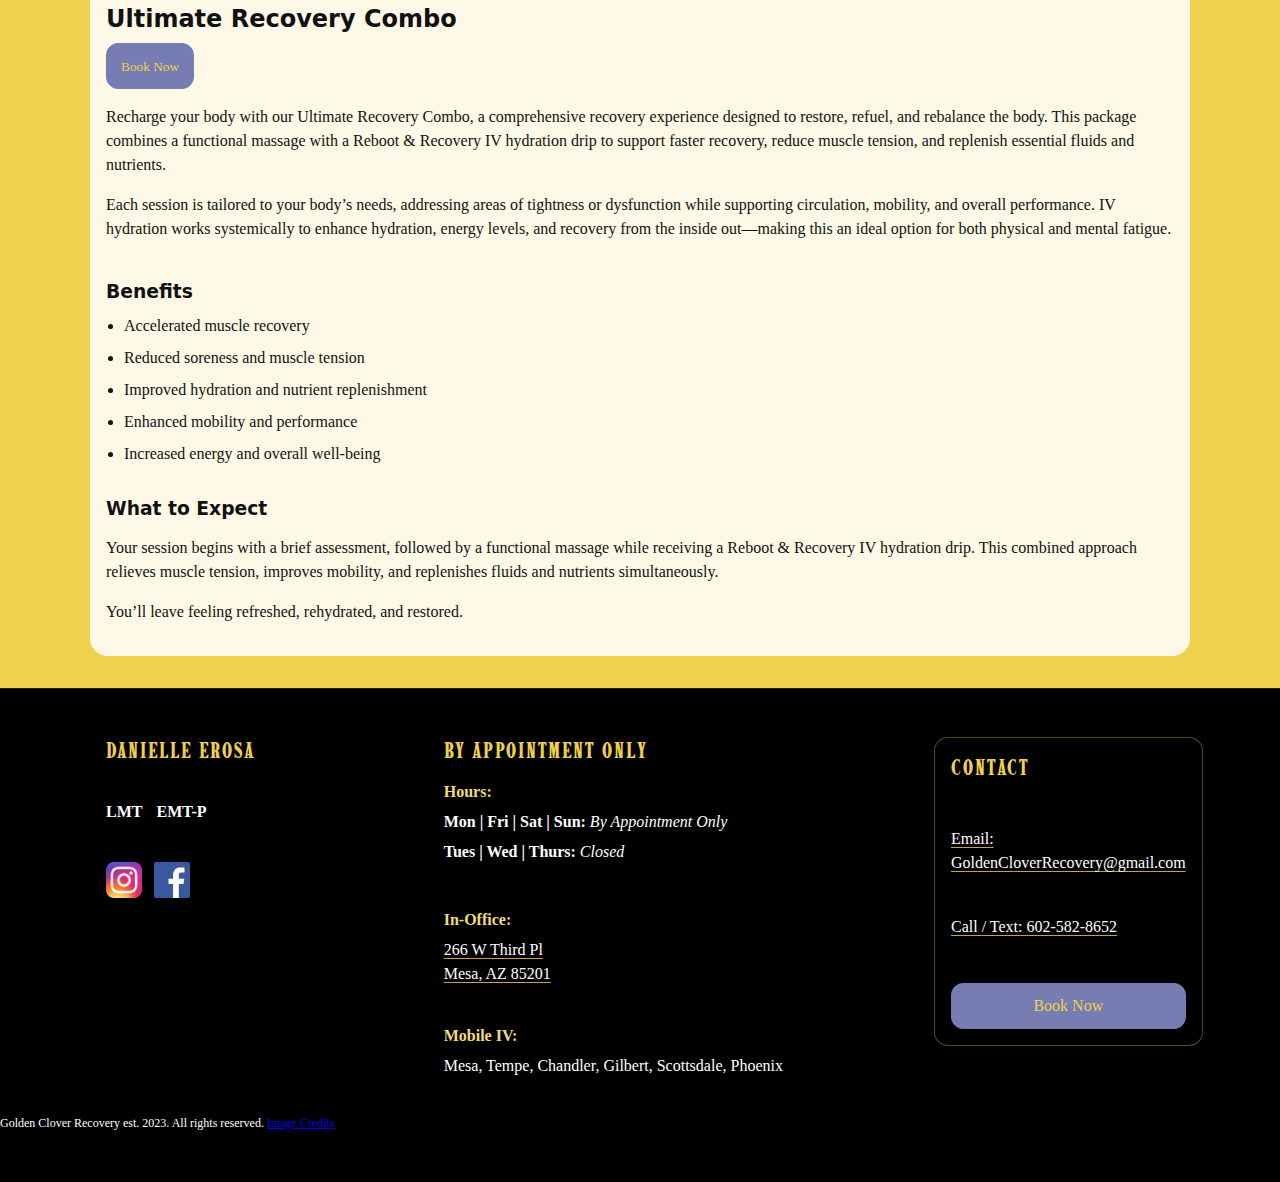
<file: docs/services.html>
<!doctype html>
<html lang="en">
<head>
  <meta charset="utf-8" />
  <meta name="viewport" content="width=device-width, initial-scale=1" />
  <title>Services | Golden Clover Recovery</title>
  <link rel="stylesheet" href="styles.css" />
  <link rel="icon" type="image/png" href="assets/favicon.png">
  <link rel="apple-touch-icon" href="assets/favicon.png">
</head>
<body class="theme-gold">
  <header class="site-header">
    <div class="wrap header-row">
      <a class="brand" href="index.html">
	    <img class="brand-logo" src="assets/logo.png" />
		<span>GCR</span>
	  </a>

      <button class="nav-toggle" aria-controls="site-nav" aria-expanded="false">
        Menu
      </button>

      <nav id="site-nav" class="site-nav" aria-label="Primary">
        <a href="about.html"><span style="font-family: 'Merriweather Sans';">About</span></a>
        <a href="services.html"><span style="font-family: 'Merriweather Sans';">Services</span></a>
        <a href="contact.html"><span style="font-family: 'Merriweather Sans';">Contact</span></a>
		<br>
        <a class="btn btn-book" href="https://www.massagebook.com/therapists/GoldenCloverRecovery/services?ncf_source=friendly_url&src=external"
           target="_blank" rel="noopener"><span style="font-family: 'Merriweather Sans';">Book Now</span></a>
      </nav>
    </div>
  </header>

<main class="wrap services-page">
  <h1 class="about-title" data-reveal>SERVICES</h1>
  <br>
  <section class="services-stack" aria-label="Service list">

      <article class="service-card" id="functional">
        <div class="service-media" aria-label="Functional Massage image placeholder">
          <img src="assets/functional massage services.jpg" data-reveal />
        </div>

        <div class="service-content"><span style="font-family: 'Merriweather Sans';">
          <h2 class="services-sectionfont" data-reveal>Functional Massage</h2><a class="btn btn-book" href="https://www.massagebook.com/therapists/GoldenCloverRecovery/services?ncf_source=friendly_url&src=external" target="_blank" rel="noopener"><small>Book Now</small></a>
          <p data-reveal>Our functional massage blends therapeutic bodywork with movement, cupping, and scraping to relieve pain, improve mobility, and restore balance. Each session is tailored to your body’s needs, addressing areas of tension or dysfunction to support long-term recovery, performance, and overall well-being.</p>
          <br>
          <h3 data-reveal>Benefits</h3>
          <ul class="list" data-reveal>
            <li>Improved mobility</li>
            <li>Pain relief</li>
            <li>Enhanced athletic performance</li>
            <li>Stress reduction</li>
            <li>Postural correction</li>
          </ul>
		  <br>
          <h3 data-reveal>What to Expect</h3>
          <p data-reveal>During a functional massage session, the therapist will assess your specific needs and tailor the treatment accordingly. Techniques may include myofascial release, trigger point therapy, deep tissue massage, and stretching. The goal is to not only relieve pain and tension but also to enhance the body's functional capabilities, making it ideal for those recovering from injury, athletes, or anyone looking to improve their physical health and movement efficiency.</p>
        </span>
		</div>
      </article>
      <br>
      <article class="service-card" id="prenatal-postpartum">
        <div class="service-media" aria-label="prenatal postpartum image placeholder">
          <img src="assets/prenatal postpartum services.jpg" data-reveal />
        </div>

        <div class="service-content"><span style="font-family: 'Merriweather Sans';">
          <h2 class="services-sectionfont" data-reveal>Prenatal / Postpartum Massage</h2><a class="btn btn-book" href="https://www.massagebook.com/therapists/GoldenCloverRecovery/services?ncf_source=friendly_url&src=external" target="_blank" rel="noopener"><small>Book Now</small></a>
          <p data-reveal>Our functional prenatal and postpartum massage supports the body through pregnancy and postpartum using safe, therapeutic, and movement-informed bodywork. Each session is tailored to your stage of pregnancy or postpartum recovery, addressing common areas of discomfort while supporting alignment, circulation, and overall well-being.</p>
		  <p data-reveal>Using a specialized pregnancy pillow system, we are able to safely position you face-down, allowing for more effective treatment of the hips, low back, shoulders, and other areas impacted by pregnancy and postpartum changes.</p>
          <br>
          <h3 data-reveal>Benefits</h3>
          <ul class="list" data-reveal>
            <li>Relief from low back, hip, and pelvic tension</li>
            <li>Improved circulation and reduced swelling</li>
            <li>Support for postural changes during pregnancy</li>
			<li>Decreased muscle tension in the neck and shoulders</li>
			<li>Enhanced recovery and body awareness postpartum</li>
          </ul>
		  <br>
          <h3 data-reveal>What to Expect</h3>
          <p data-reveal>During a prenatal or postpartum functional massage session, the therapist will assess your individual needs and stage of pregnancy or recovery. Techniques may include gentle myofascial release, targeted therapeutic massage, cupping (when appropriate), stretching, and supportive positioning.</p>
		  <p data-reveal>The goal is to relieve discomfort, support your changing body, and promote recovery—making this ideal for expectant mothers and those navigating postpartum healing.</p>
        </span>
		</div>
      </article>
      <br>
      <article class="service-card" id="iv">
        <div class="service-media" aria-label="IV Hydration Therapy image placeholder">
          <img src="assets/iv hydration services.jpg" data-reveal />
        </div>

        <div class="service-content"><span style="font-family: 'Merriweather Sans';">
          <h2 class="services-sectionfont" data-reveal>IV Hydration Therapy</h2><a class="btn btn-book" href="https://www.massagebook.com/therapists/GoldenCloverRecovery/services?ncf_source=friendly_url&src=external" target="_blank" rel="noopener"><small>Book Now</small></a>
          <p data-reveal>IV Hydration Therapy is a fast, effective way to replenish fluids, electrolytes, and essential nutrients. Whether you’re looking for basic hydration, athletic recovery, immune support, or relief from illness or fatigue, this therapy helps your body recover and perform at its best.</p>
          <br>
          <h3 data-reveal>Benefits</h3>
          <ul class="list" data-reveal>
            <li>Rapid rehydration</li>
            <li>Boosted energy and mental clarity</li>
            <li>Enhanced recovery and performance</li>
            <li>Immune system support</li>
            <li>Improved skin hydration and glow</li>
          </ul>
          <br>
          <h3 data-reveal>What to Expect</h3>
          <p data-reveal>Your session begins with a brief consultation to review your health goals and medical history. A personalized IV formula is selected to meet your individual needs and administered in a comfortable, relaxing setting. The process typically takes 60 minutes, and many clients notice the benefits quickly, leaving feeling refreshed, recharged, and revitalized.</p>
        </span>
		</div>
      </article>
	        <br>
      <article class="service-card" id="combo">
        <div class="service-media" aria-label="combo image placeholder">
          <img src="assets/combo services.jpg"  data-reveal/>
        </div>

        <div class="service-content"><span style="font-family: 'Merriweather Sans';">
          <h2 class="services-sectionfont" data-reveal>Ultimate Recovery Combo</h2><a class="btn btn-book" href="https://www.massagebook.com/therapists/GoldenCloverRecovery/services?ncf_source=friendly_url&src=external" target="_blank" rel="noopener"><small>Book Now</small></a>
          <p data-reveal>Recharge your body with our Ultimate Recovery Combo, a comprehensive recovery experience designed to restore, refuel, and rebalance the body. This package combines a functional massage with a Reboot & Recovery IV hydration drip to support faster recovery, reduce muscle tension, and replenish essential fluids and nutrients.</p>
		  <p data-reveal>Each session is tailored to your body’s needs, addressing areas of tightness or dysfunction while supporting circulation, mobility, and overall performance. IV hydration works systemically to enhance hydration, energy levels, and recovery from the inside out—making this an ideal option for both physical and mental fatigue.</p>
          <br>
          <h3 data-reveal>Benefits</h3>
          <ul class="list" data-reveal>
            <li>Accelerated muscle recovery</li>
            <li>Reduced soreness and muscle tension</li>
            <li>Improved hydration and nutrient replenishment</li>
			<li>Enhanced mobility and performance</li>
			<li>Increased energy and overall well-being</li>
          </ul>
          <br>
          <h3 data-reveal>What to Expect</h3>
          <p data-reveal>Your session begins with a brief assessment, followed by a functional massage while receiving a Reboot & Recovery IV hydration drip. This combined approach relieves muscle tension, improves mobility, and replenishes fluids and nutrients simultaneously.</p>
		  <p data-reveal>You’ll leave feeling refreshed, rehydrated, and restored.</p>
        </span>
		</div>
      </article>
  </section>
</main>

<footer class="site-footer">
  <section>
    <div class="wrap footer-grid">

      <!-- LEFT column -->
      <div class="footer-col footer-left">
        <h2 class="footer-title">Danielle Erosa</h2>
        <br>
        <div class="footer-creds">
          <span class="cred">
            <span class="cred-text"><span style="font-family: 'Merriweather Sans';">LMT</span></span>
          </span>

          <span class="cred">
            <span class="cred-text"><span style="font-family: 'Merriweather Sans';">EMT-P</span></span>
          </span>
        </div>
        <br>
        <div class="footer-social">
          <!-- placeholders: replace src paths with your actual icon files -->
          <a class="social-link" href="https://instagram.com/golden_clover_recovery" target="_blank" rel="noopener" aria-label="Instagram">
            <img class="social-icon" src="assets/Instagram logo.png" alt="" />
          </a>

          <a class="social-link" href="https://facebook.com/GCRecov" target="_blank" rel="noopener" aria-label="Facebook">
            <img class="social-icon" src="assets/FB logo.png" alt="" />
          </a>
        </div>
		<br>
      </div>

      <!-- MIDDLE column -->
      <div class="footer-col footer-middle">
        <h2 class="footer-title">By Appointment Only</h2>

        <div class="footer-block">
          <div class="footer-label"><span style="font-family: 'Merriweather Sans';">Hours:</span></div>
          <ul class="footer-list">
            <span style="font-family: 'Merriweather Sans';"><li><strong>Mon | Fri | Sat | Sun:</strong> <em>By Appointment Only</em></li></span>
            <span style="font-family: 'Merriweather Sans';"><li><strong>Tues | Wed | Thurs:</strong> <em>Closed</em></li></span>
          </ul>
        </div>
        <br>
        <div class="footer-block">
          <div class="footer-label"><span style="font-family: 'Merriweather Sans';">In-Office:</span></div>
          <a class="map-link map-smart"
             href="https://www.google.com/maps/search/?api=1&query=266%20W%20Third%20Pl%2C%20Mesa%2C%20AZ%2085201"
             target="_blank" rel="noopener">
            <span style="font-family: 'Merriweather Sans';">266 W Third Pl<br>
            Mesa, AZ 85201</span>
          </a>
        </div>
        <br>
        <div class="footer-block">
          <div class="footer-label"><span style="font-family: 'Merriweather Sans';">Mobile IV:</span></div>
          <div><span style="font-family: 'Merriweather Sans';">Mesa, Tempe, Chandler, Gilbert, Scottsdale, Phoenix</span></div>
        </div>
      </div>

      <!-- RIGHT column -->
      <div class="footer-col footer-right">
        <div class="footer-actions">
          <div class="contact-panel" aria-label="Contact options">
            <h2 class="contact-title">Contact</h2>
            <br>
            <a class="contact-link" href="mailto:GoldenCloverRecovery@gmail.com"><span style="font-family: 'Merriweather Sans';">Email: GoldenCloverRecovery@gmail.com</span></a>
			<br>
			<a class="contact-link" href="tel:+16025828652"><span style="font-family: 'Merriweather Sans';">Call / Text: 602-582-8652</span></a>
			<br>
		  <a class="btn btn-book" href="https://www.massagebook.com/therapists/GoldenCloverRecovery/services?ncf_source=friendly_url&src=external"
             target="_blank" rel="noopener">
            <span style="font-family: 'Merriweather Sans';">Book Now</span>
          </a>
        </div>
      </div>

    </div>
  </section>
  <section class="rights">
    <p><span style="font-family: 'Merriweather Sans'; font-size: 12px;">Golden Clover Recovery est. 2023. All rights reserved. <a href="credits.html">Image Credits</a></span></p>
  </section>
</footer>

<script>
  const btn = document.querySelector(".nav-toggle");
  const nav = document.querySelector(".site-nav");

  if (btn && nav) {
    btn.addEventListener("click", () => {
      const open = nav.classList.toggle("open");
      btn.setAttribute("aria-expanded", open ? "true" : "false");
    });
  }

  // Smart “Open in Maps” links (Apple devices -> Apple Maps, others -> Google Maps)
  const address = "266 W Third Pl, Mesa, AZ 85201";
  const appleUrl = "https://maps.apple.com/?q=" + encodeURIComponent(address);
  const googleUrl = "https://www.google.com/maps/search/?api=1&query=" + encodeURIComponent(address);

  const isApple = /iPad|iPhone|iPod|Macintosh/.test(navigator.userAgent);
  const mapsUrl = isApple ? appleUrl : googleUrl;

  document.querySelectorAll("a.map-smart").forEach(a => {
    a.href = mapsUrl;
  });
  // Reveal on scroll + on initial load
  const revealEls = document.querySelectorAll("[data-reveal]");
  const reduceMotion = window.matchMedia("(prefers-reduced-motion: reduce)").matches;

  if (!reduceMotion && "IntersectionObserver" in window) {
    const io = new IntersectionObserver((entries, obs) => {
      entries.forEach(entry => {
        if (!entry.isIntersecting) return;
        entry.target.classList.add("is-visible");
        obs.unobserve(entry.target); // remove this line if you want it to animate every time it re-enters
      });
    }, {
      threshold: 0.15,
      rootMargin: "0px 0px -10% 0px"
    });

    revealEls.forEach(el => io.observe(el));
  } else {
    // Fallback: just show everything
    revealEls.forEach(el => el.classList.add("is-visible"));
  }
</script>
</body>
</html>
</file>
<file: styles.css>
:root { --max: 980px; }

@font-face {
  font-family: "Latin Compressed";
  src: url("assets/fonts/LatinCompressed.woff2") format("woff2"),
       url("assets/fonts/LatinCompressed.woff") format("woff");
  font-weight: 800;
  font-style: normal;
  font-display: swap;
}

* { box-sizing: border-box; }
html, body { margin: 0; padding: 0; }
body {
  font-family: system-ui, -apple-system, Segoe UI, Roboto, Arial, sans-serif;
  line-height: 1.5;
}

.wrap { max-width: var(--max); margin: 0 auto; padding: 16px; }

.site-header {
  position: sticky;
  top: 0;
  background: #000;
  border-bottom: 1px solid #222;
  z-index: 10;
}

.header-row {
  display: flex;
  align-items: center;
  gap: 12px;
}

/* Header brand (logo + GCR) */
.brand,
.brand:visited {
  color: #efd14e;
}

.brand span {
  color: #efd14e;
  font-family: "Latin Compressed", system-ui, -apple-system, "Segoe UI", Roboto, Arial, sans-serif;
  font-weight: 800;
  font-size: 48px;      /* tweak as desired */
  letter-spacing: 0.08em;
  line-height: 1;
}

.nav-toggle {
  margin-left: auto;
  padding: 10px 12px;
  border: 1px solid #ddd;
  background: #000;
  border-radius: 10px;
  border-color: #efd14e;
  color: #efd14e;
}

.site-nav {
  display: none;
  width: 100%;
  padding-top: 12px;
  flex-direction: column;
  gap: 10px;
}

.site-nav a { text-decoration: none; color: #efd14e; }
.site-nav.open { display: flex; }

.hero { padding: 22px 0 6px; }
.section { padding: 22px 0; }
h1, h2, h3 { line-height: 1.2; margin: 0 0 10px; }

.grid { display: grid; gap: 14px; grid-template-columns: 1fr; }

.card {
  border: 1px solid #eee;
  border-radius: 16px;
  padding: 14px;
  background: #fff;
}

.list { margin: 0; padding-left: 18px; }
.list li { margin: 8px 0; }

.actions { display: flex; flex-wrap: wrap; gap: 10px; margin-top: 12px; }

.btn {
  display: inline-block;
  padding: 10px 14px;
  border-radius: 12px;
  text-decoration: none;
  border: 1px solid #111;
  color: #000;
  background: #efd14e;
}

.btn-outline { background: #fff; color: #111; }

.muted { color: #555; }

.site-footer {
  border-top: 1px solid #eee;
  margin-top: 28px;
  padding: 18px 0;
}

.footer-row {
  display: flex;
  flex-direction: column;
  gap: 12px;
}

.footer-links { display: flex; gap: 14px; flex-wrap: wrap; }
.footer-links a { color: #111; }

/* Desktop */
@media (min-width: 800px) {
  .nav-toggle { display: none; }
  .site-nav {
    display: flex;
    width: auto;
    padding-top: 0;
    margin-left: auto;
    flex-direction: row;
    align-items: center;
    gap: 16px;
  }
  .grid { grid-template-columns: repeat(2, 1fr); }
  .footer-row { flex-direction: row; align-items: center; justify-content: space-between; }
}
/* Ensure nav "Book Now" button text stays white and visible */
.site-nav a.btn,
.site-nav a.btn:visited,
.site-nav a.btn:hover,
.site-nav a.btn:active {
  color: #000;
}
.hero { text-align: left; }
.hero h1 { text-align: center; }

.hero h1 {
  font-family: "Latin Compressed", system-ui, -apple-system, "Segoe UI", Roboto, Arial, sans-serif;
}

.brand {
  display: inline-flex;
  align-items: center;
  gap: 10px;
  text-decoration: none;
}

.brand-logo {
  height: 60px;      /* adjust as desired */
  width: auto;
  max-width: 140px;  /* prevents it from stretching wide */
  object-fit: contain;
  display: block;
}
</file>
<file: docs/styles.css>
@font-face {
  font-family: "Latin Compressed";
  src: url("assets/fonts/LatinCompressed.woff2") format("woff2"),
       url("assets/fonts/LatinCompressed.woff") format("woff");
  font-weight: 800;
  font-style: normal;
  font-display: swap;
}

/* =========================
   Theme + global settings
   ========================= */
:root{
  --max: 1100px;

  --gold: #efd14e;
  --gold-soft: #f1dc78;
  --indigo: #777db3;

  --page-bg: #efd14e;                  /* default; overridden by theme if needed */
  --content-bg: rgba(255,255,255,0.86);
  --surface: #fff;
  --text: #111;
  --muted: #444;
  --border: rgba(0,0,0,0.10);

  --link: #1a56db;

  /* Button defaults */
  --btn-bg: var(--gold);
  --btn-text: #111;
  --btn-outline-border: rgba(0,0,0,0.35);

  /* Fonts (easy to swap later) */
  --font-body: system-ui, -apple-system, "Segoe UI", Roboto, Arial, sans-serif;
  --font-heading: system-ui, -apple-system, "Segoe UI", Roboto, Arial, sans-serif;
  --font-display: "Latin Compressed", system-ui, -apple-system, "Segoe UI", Roboto, Arial, sans-serif;
}

body.theme-gold{
  --page-bg: #efd14e;
  --content-bg: rgba(255,255,255,0.86);
  --surface: #fff;
  --text: #111;
  --muted: #444;
  --border: rgba(0,0,0,0.12);
  --link: #1a56db;
}

*{ box-sizing: border-box; }
html, body{
  margin: 0;
  padding: 0;
  font-family: var(--font-body);
  line-height: 1.5;
  background: var(--page-bg);
  color: var(--text);
}

img{ max-width: 100%; height: auto; }

.wrap{
  max-width: var(--max);
  margin: 0 auto;
  padding: 16px;
}

main.wrap{
  background: var(--content-bg);
  border-radius: 18px;
}

main a{ color: var(--link); }
main a:visited{ color: var(--link); }

.section{ padding: 22px 0; }

h1, h2, h3{
  font-family: var(--font-heading);
  line-height: 1.2;
  margin: 0 0 10px;
}

/* =========================
   Header / Nav
   ========================= */
.site-header{
  position: sticky;
  top: 0;
  background: #000;
  border-bottom: 1px solid #222;
  z-index: 10;
}

.header-row{
  display: flex;
  flex-wrap: wrap;
  align-items: center;
  gap: 12px;
}

.brand,
.brand:visited{
  display: inline-flex;
  align-items: center;
  gap: 10px;
  text-decoration: none;
  color: var(--gold);
}

.brand-logo{
  height: clamp(44px, 6vw, 60px);
  width: auto;
  max-width: 140px;
  object-fit: contain;
  display: block;
}

.brand span{
  color: var(--gold);
  font-family: var(--font-display);
  font-weight: 800;
  font-size: clamp(34px, 5vw, 48px);
  letter-spacing: 0.08em;
  line-height: 1;
}

.nav-toggle{
  margin-left: auto;
  padding: 10px 12px;
  border: 1px solid var(--gold);
  background: #000;
  border-radius: 10px;
  color: var(--gold);
  cursor: pointer;
}

.site-nav{
  display: none;
  width: 100%;
  padding-top: 12px;
  flex-direction: column;
  gap: 10px;
}

.site-nav.open{ display: flex; }
.site-nav a{ text-decoration: none; color: var(--gold); }

/* Desktop nav */
@media (min-width: 800px){
  .nav-toggle{ display: none; }
  .site-nav{
    display: flex;
    width: auto;
    padding-top: 0;
    margin-left: auto;
    flex-direction: row;
    align-items: center;
    gap: 16px;
  }
}

/* =========================
   Hero (image + readable text)
   ========================= */
.hero{
  position: relative;
  border-radius: 10px;
  overflow: hidden;

  padding: clamp(28px, 6vw, 96px) clamp(16px, 6vw, 72px);
  min-height: clamp(320px, 52vh, 520px);

  background:
    linear-gradient(rgba(0,0,0,0.40), rgba(0,0,0,0.40)),
    url("assets/neon-sign.jpg");
  background-repeat: no-repeat;
  background-position: center;
  background-size: cover;
}

.hero h1{
  text-align: center;
  font-family: var(--font-display);
  font-size: clamp(28px, 6vw, 44px);
  line-height: 1.2;
  margin: 0 0 10px;
  color: #fff;
}

.hero p{
  color: #fff;
  max-width: 60ch;
  margin: 0 auto;
  text-shadow: 0 2px 10px rgba(0,0,0,0.75);
}

@media (max-width: 820px){
  .hero{
    padding: 26px 18px;
    min-height: 360px;

    /* show more of the neon sign on small screens */
    background-size: contain;
    background-color: #000;
  }

  .hero .actions{
	  max-width: 60ch;
	  margin-left: auto;
	  margin-right: auto;
  }

  .hero p{ max-width: 48ch; }
}

/* =========================
   Layout helpers / cards
   ========================= */
.grid{
  display: grid;
  gap: 14px;
  grid-template-columns: 1fr;
}

@media (min-width: 800px){
  .grid{ grid-template-columns: repeat(2, 1fr); }
}

.card{
  border: 1px solid var(--border);
  border-radius: 16px;
  padding: 14px;
  background: var(--surface);
  color: #111;
}

.list{ margin: 0; padding-left: 18px; }
.list li{ margin: 8px 0; }

.actions{
  display: flex;
  flex-wrap: wrap;
  gap: 10px;
  margin-top: 12px;
}

/* =========================
   Buttons
   ========================= */
.btn{
  display: inline-block;
  padding: 10px 14px;
  border-radius: 12px;
  text-decoration: none;
  border: 1px solid var(--btn-bg);
  color: var(--btn-text);
  background: var(--btn-bg);
}

/* Book Now buttons (indigo, gold text) */
.btn-book{
  background: var(--indigo);
  border-color: var(--indigo);
  color: var(--gold);
}

.btn-book:visited,
.btn-book:hover,
.btn-book:active{
  color: var(--gold);
}

/* Ensure nav "Book Now" button text stays readable */
.site-nav a.btn-book,
.site-nav a.btn-book:visited,
.site-nav a.btn-book:hover,
.site-nav a.btn-book:active{
  color: var(--gold);
}

.btn-outline{
  background: transparent;
  color: inherit;
  border-color: var(--btn-outline-border);
}

.muted{ color: var(--muted); }

/* =========================
   Footer (legacy simple row)
   ========================= */
.site-footer{
  border-top: 1px solid #eee;
  margin-top: 28px;
  padding: 18px 0;
}

.footer-row{
  display: flex;
  flex-direction: column;
  gap: 12px;
}

.footer-links{ display: flex; gap: 14px; flex-wrap: wrap; }
.footer-links a{ color: var(--text); }

@media (min-width: 800px){
  .footer-row{
    flex-direction: row;
    align-items: center;
    justify-content: space-between;
  }
}

/* =========================
   Footer (3-column)
   ========================= */
.site-footer{
  background: #000;
  color: #fff;
  padding: 32px 0;
  margin-top: 32px;
  border-top: 1px solid #222;
}

.footer-grid{
  display: grid;
  grid-template-columns: 1fr;
  gap: 28px;
  align-items: start;
}

@media (min-width: 900px){
  .footer-grid{ grid-template-columns: 1fr 1.4fr 0.8fr; }
  .footer-right{ display: flex; justify-content: flex-end; }
}

.footer-title{
  margin: 0 0 10px;
  color: var(--gold);
  font-family: var(--font-display);
  letter-spacing: 0.04em;
}

.footer-creds{
  display: flex;
  flex-wrap: wrap;
  gap: 14px;
  margin-bottom: 14px;
}

.cred{ display: inline-flex; align-items: center; gap: 8px; }
.cred-text{ font-weight: 700; }

.cert-icon{
  width: 20px;
  height: 20px;
  object-fit: contain;
  display: inline-block;
}

.footer-social{
  display: flex;
  gap: 12px;
  align-items: center;
}

.social-icon{
  width: 40px;
  height: 40px;
  object-fit: contain;
  display: block;
}

@media (min-width: 900px){
  .social-icon{
    width: 36px;
    height: 36px;
  }
}

.footer-block{ margin-top: 14px; }

.footer-label{
  color: var(--gold-soft);
  font-weight: 700;
  margin-bottom: 6px;
}

.footer-list{
  list-style: none;
  padding: 0;
  margin: 0;
}

.footer-list li{ margin: 6px 0; }

.map-thumb{
  margin-top: 10px;
  width: 100%;
  max-width: 360px;
  border-radius: 12px;
  border: 1px solid rgba(239, 209, 78, 0.25);
  display: block;
}

.map-link{
  color: #fff;
  text-decoration: underline;
  text-decoration-color: rgba(239, 209, 78, 0.8);
  text-underline-offset: 3px;
}

.map-link:hover{ color: var(--gold); }

.footer-actions{
  display: grid;
  gap: 12px;
  width: min(240px, 100%);
}

.btn-footer-outline{
  background: transparent;
  color: var(--gold);
  border-color: var(--gold);
}

.btn-footer-outline:hover{ opacity: 0.9; }

@media (max-width: 600px){
  .footer-actions{ width: 100%; }
}
/* --- Footer Contact panel (RIGHT column) --- */

.site-footer .contact-panel{
  border: 1px solid rgba(239, 209, 78, 0.35);
  border-radius: 14px;
  padding: 16px;
  background: rgba(0,0,0,0.25);
}

.site-footer .contact-panel .contact-title{
  margin: 0 0 10px;
  color: var(--gold);
  font-family: var(--font-display);
  letter-spacing: 0.04em;
  font-weight: 800;
  text-transform: uppercase;
}

.site-footer .contact-panel .contact-link{
  display: block;
  color: #fff;
  text-decoration: underline;
  text-decoration-color: rgba(239, 209, 78, 0.8);
  text-underline-offset: 3px;
  margin-top: 10px;
}

.site-footer .contact-panel .contact-link:hover{
  color: var(--gold);
}

/* keep the Book Now button looking consistent inside the panel */
.site-footer .contact-panel .btn-book{
  margin-top: 14px;
  width: 100%;
  text-align: center;
}

/* =========================
   ABOUT PAGE
   ========================= */
.about-page{ padding-top: 18px; }

.about-title{
  width: fit-content;
  margin: 10px auto 18px;
  padding: 10px 18px;

  text-align: center;
  font-family: var(--font-display);
  letter-spacing: 0.10em;
  font-size: clamp(26px, 4.5vw, 44px);
  line-height: 1.1;

  color: var(--gold);
  background: #000;
  border: 1px solid rgba(239, 209, 78, 0.35);
  border-radius: 16px;
}

.about-grid{
  display: grid;
  gap: 22px;
  grid-template-columns: 1fr;
  align-items: start;
}

.about-photo img{
  width: 100%;
  max-width: 320px;
  aspect-ratio: 1 / 1;
  object-fit: cover;
  border-radius: 10px;
  display: block;
  margin: 0 auto;
  border: 1px solid var(--border);
}

.about-copy{
  max-width: 62ch;
  margin: 0 auto;
}

.about-copy p{ margin: 0 0 14px; }

/* Family section */
.family{
  padding: 32px 0 12px;
}

.family-title{
  font-family: var(--font-display);
  letter-spacing: 0.04em;
  margin: 0 0 18px;
  text-align: center;
}

.family-grid{
  display: grid;
  gap: 22px;
  grid-template-columns: 1fr; /* one-column stack by default (and on desktop too) */
  align-items: start;
}

.family-left img{
  width: 100%;
  max-width: 520px;
  aspect-ratio: 4 / 3;
  object-fit: cover;
  border-radius: 10px;
  display: block;
  margin: 0 auto;
  border: 1px solid var(--border);
}

.family-copy{
  max-width: 70ch;
  margin: 0 auto;
}

.family-right{ width: 100%; }

.family-strip{
  display: grid;
  grid-template-columns: repeat(3, 1fr);
  gap: 12px;
  align-items: stretch;
  max-width: 720px;
  margin: 0 auto;
}

.family-strip img{
  width: 100%;
  aspect-ratio: 1 / 1;
  object-fit: cover;
  border-radius: 10px;
  border: 1px solid var(--border);
  display: block;
}

@media (min-width: 900px){
  .about-grid{
    grid-template-columns: 320px 1fr;
    gap: 34px;
  }
  .about-copy{ margin: 0; }
  .about-photo img{ margin: 0; }

  .family-title{
    text-align: left;
    margin-left: 0;
  }

  /* keep the family section stacked:
     family photo -> text -> dog strip (prevents “squeezed” middle column) */
  .family-left img{
    margin: 0;
  }
  .family-copy{
    margin: 0;
  }
  .family-strip{
    margin: 0;
  }
}
.contact-panel{
  border: 1px solid rgba(239, 209, 78, 0.35);
  border-radius: 12px;
  padding: 12px 14px;
  background: transparent;
}

.contact-title{
  color: var(--gold);
  font-weight: 800;
  margin-bottom: 8px;
}

.contact-link{
  display: block;
  color: #fff;
  text-decoration: none;
  margin: 6px 0;
}

.contact-link:hover{
  color: var(--gold);
  text-decoration: underline;
  text-underline-offset: 3px;
}
/* --- CONTACT PAGE --- */

/* Contact page only: make these labels black for readability */
.contact-page .contact-label{
  color: #111;
}
/* Contact page: make the in-office address visible on the light card */
.contact-page .map-link{
  color: #111;
}
.contact-page{ padding-top: 18px; padding-bottom: 8px; }

.contact-hero{ text-align: center; padding: 10px 0 18px; }
.contact-page .contact-title{
  margin: 0 0 10px;
  font-family: var(--font-display);
  letter-spacing: 0.08em;
  color: #fff;
}
.contact-creds{ display: flex; gap: 10px; justify-content: center; flex-wrap: wrap; }

.cred-pill{
  padding: 6px 10px;
  border-radius: 999px;
  border: 1px solid var(--border);
  background: rgba(255,255,255,0.6);
  font-weight: 800;
}

.contact-grid{
  display: grid;
  grid-template-columns: 1fr;
  gap: 18px;
  align-items: start;
}

@media (min-width: 900px){
  .contact-grid{ grid-template-columns: 1fr 1.2fr; gap: 22px; }
  .contact-hero{ text-align: left; }
  .contact-creds{ justify-content: flex-start; }
}

.section-title{ margin: 0 0 12px; font-weight: 900; }

.contact-links{ display: grid; gap: 10px; }
.contactpage-link{
  color: #111;
  text-decoration: underline;
  text-underline-offset: 3px;
  text-decoration-color: rgba(119,125,179,0.8);
}
.contact-link{
  color: var(--gold);
  text-decoration: underline;
  text-underline-offset: 3px;
  text-decoration-color: rgba(119,125,179,0.8);
}
.contact-link:hover{ color: var(--indigo); }

.contact-social{ margin-top: 14px; }

.contact-actions{ margin-top: 14px; }

.detail-block{ margin-top: 14px; }
.detail-block:first-of-type{ margin-top: 0; }

/* Responsive embedded map */
.map-embed{
  margin-top: 12px;
  width: 100%;
  aspect-ratio: 16 / 9;
  border-radius: 12px;
  overflow: hidden;
  border: 1px solid rgba(0,0,0,0.15);
  background: #000;
}
.map-embed iframe{
  width: 100%;
  height: 100%;
  border: 0;
  display: block;
}

.map-open{ margin-top: 12px; }
</file>
